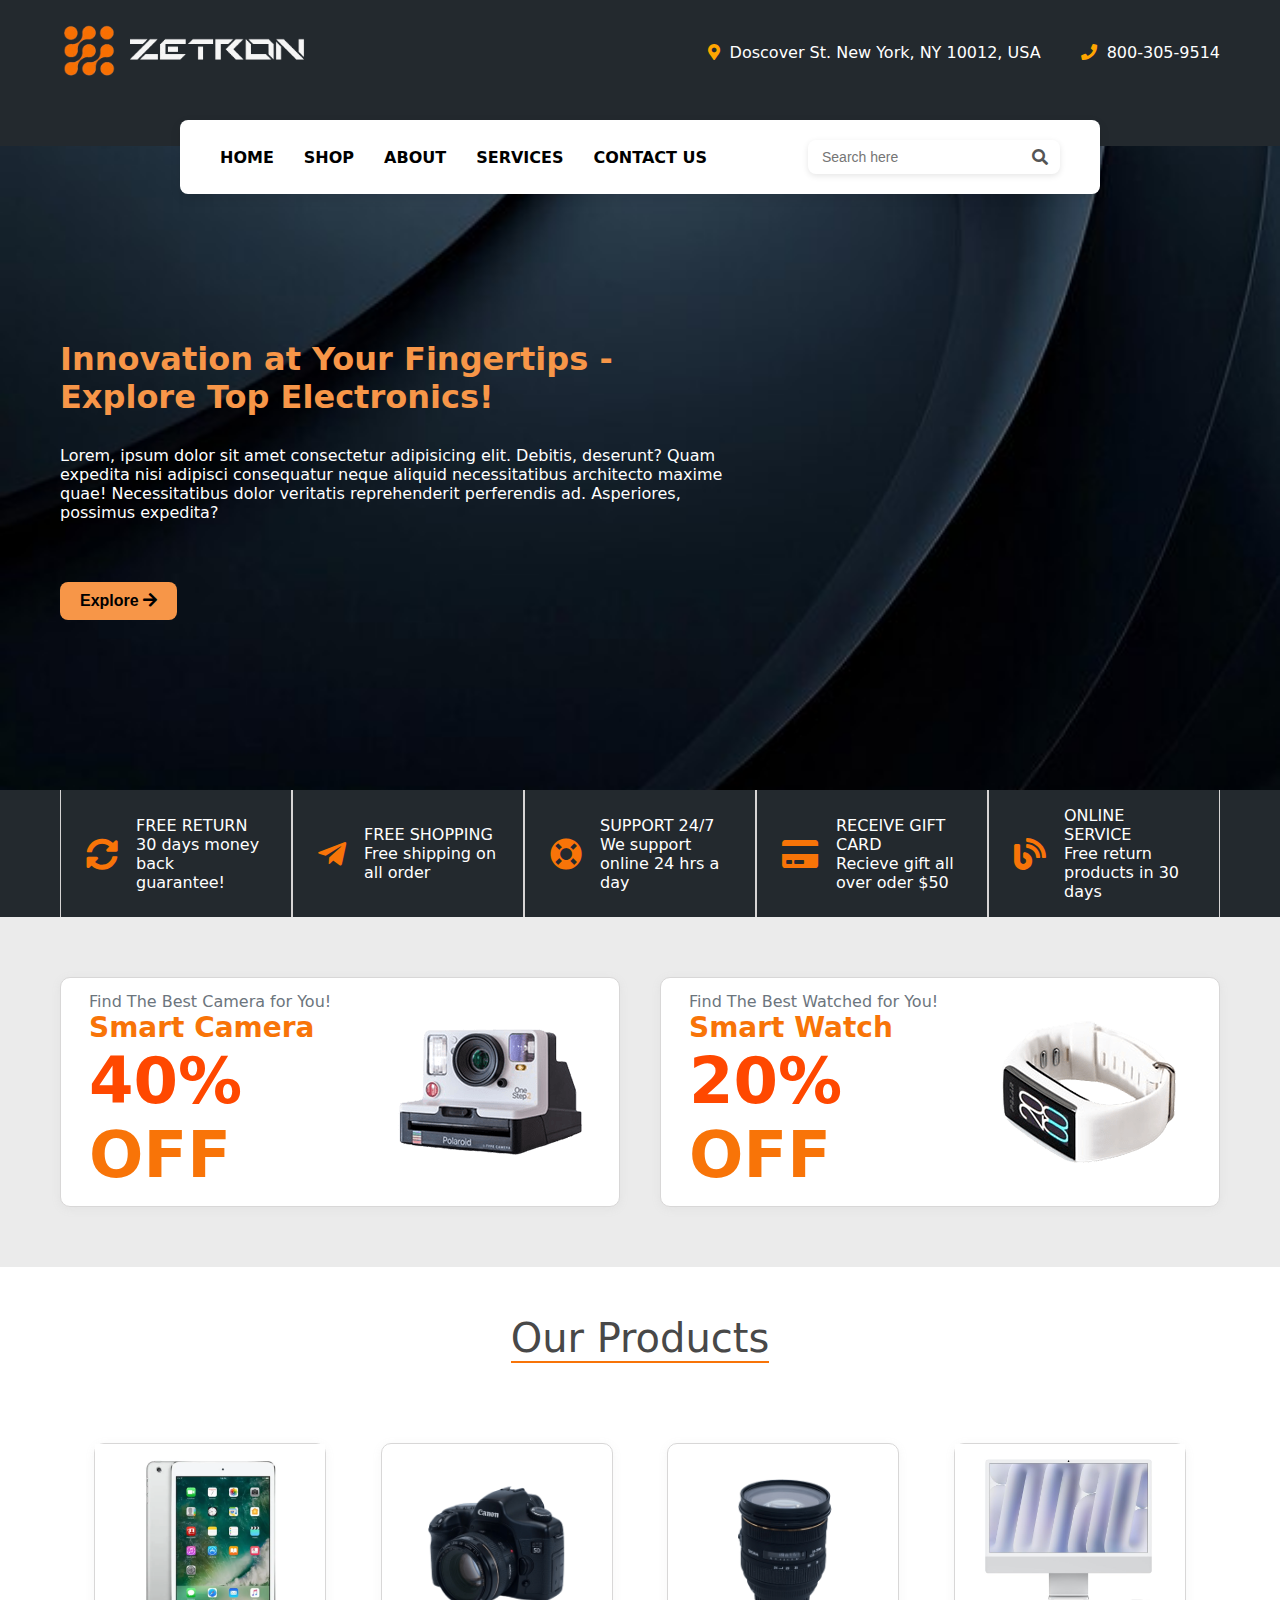
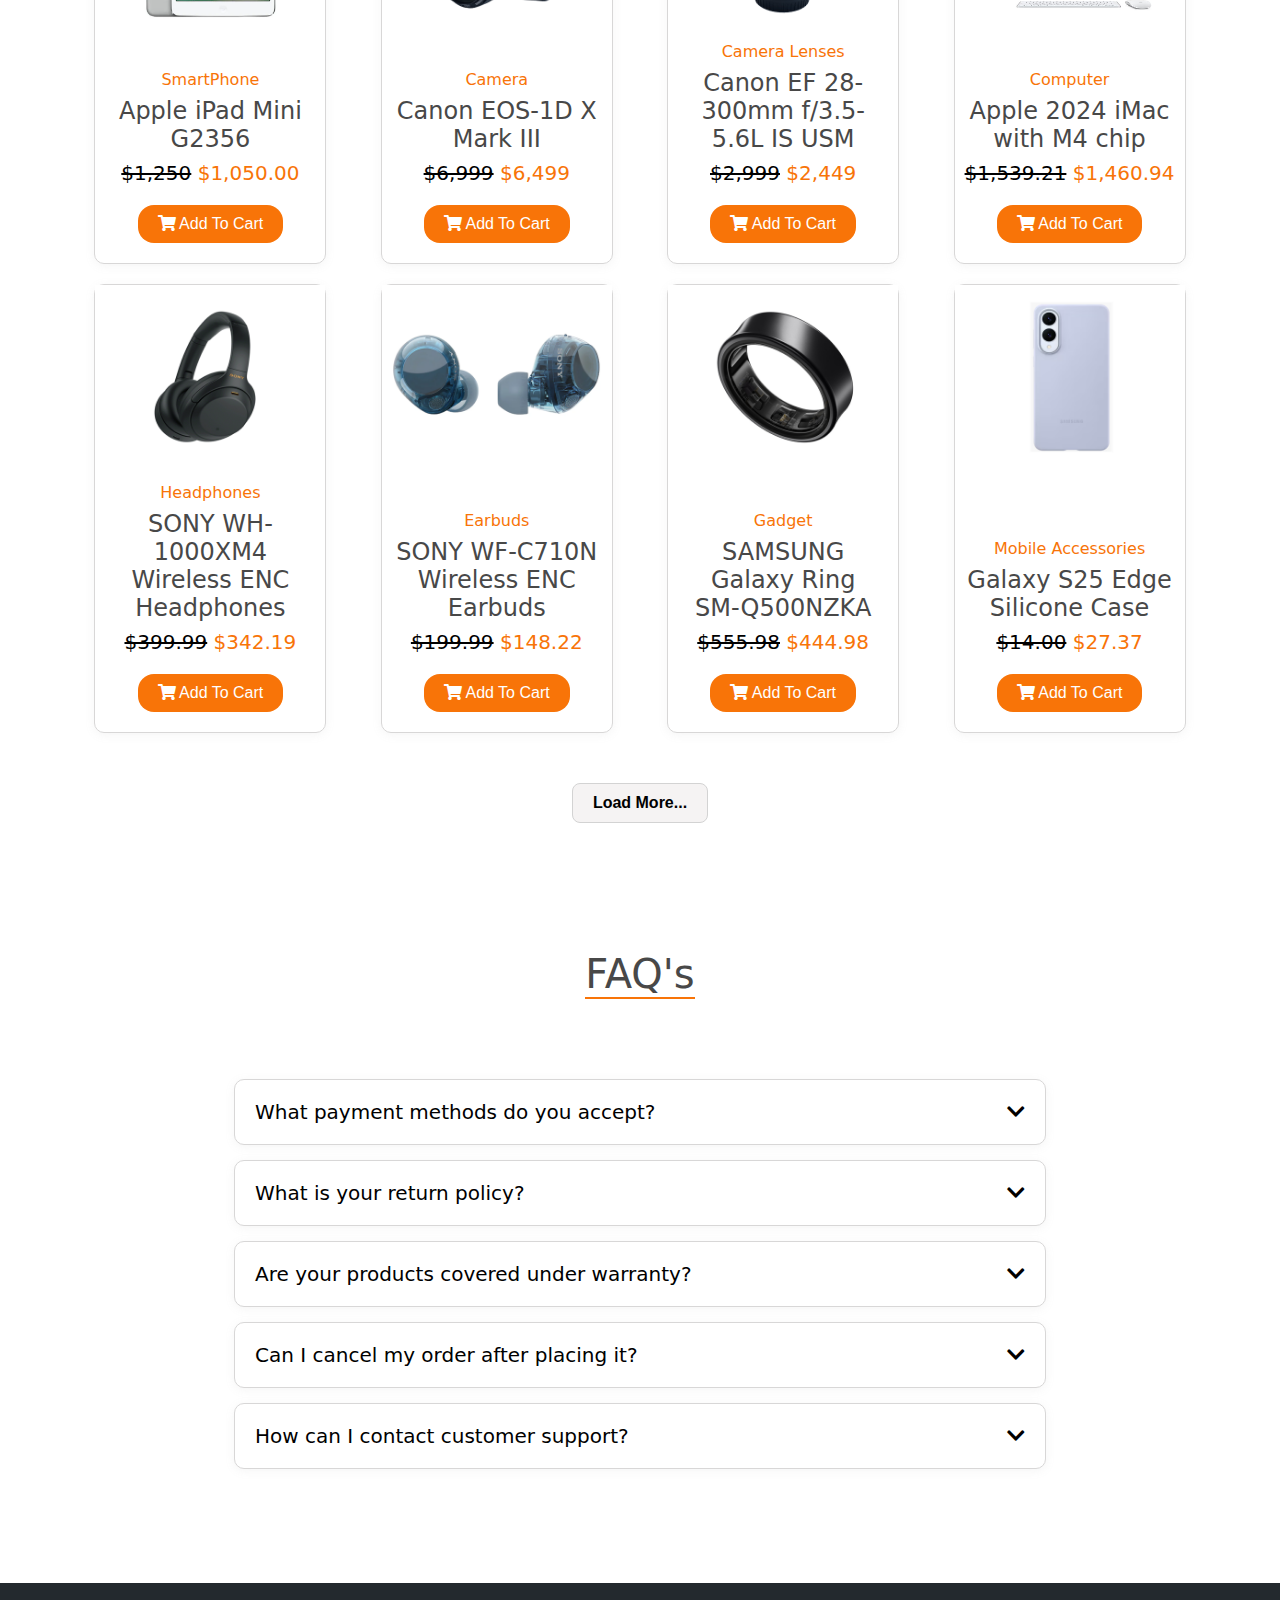
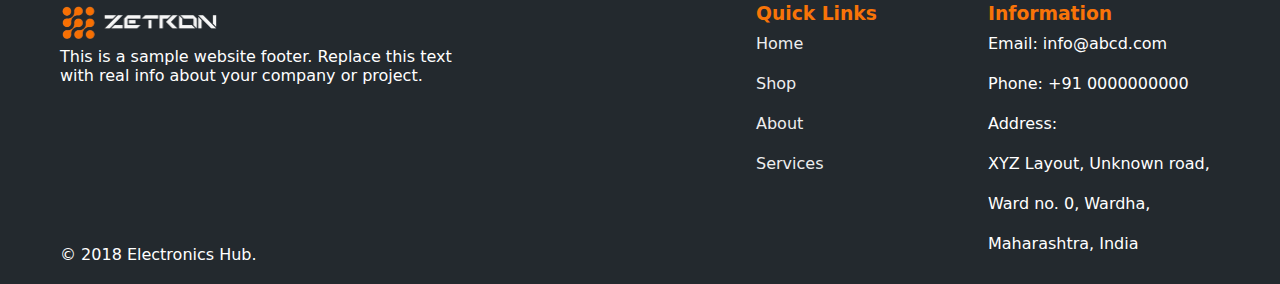
<file: index.html>
<!DOCTYPE html>
<html lang="en">

<head>
    <meta charset="UTF-8">
    <title>Zetron</title>
    <link rel="stylesheet" href="./styles.css">
    <link rel="stylesheet" href="./responsive.css">
    <link rel="stylesheet" href="./theme.css">
    <link rel="stylesheet" href="https://cdnjs.cloudflare.com/ajax/libs/font-awesome/4.7.0/css/font-awesome.min.css">
    <link href="https://cdnjs.cloudflare.com/ajax/libs/font-awesome/5.15.4/css/all.min.css" rel="stylesheet">
    <style>
        body {
            font-family: system-ui, -apple-system, BlinkMacSystemFont, 'Segoe UI', Roboto, Oxygen, Ubuntu, Cantarell, 'Open Sans', 'Helvetica Neue', sans-serif;
        }


        .Home-page {
            padding-left: 180px;
            padding-right: 180px;
            padding-top: 200px;
            padding-bottom: 140px;
            background-image: url(./banner1.jpg);
            background-size: cover;
            background-position: center;
            background-repeat: no-repeat;
            margin-top: -120px;
            width: 100%;
            color: white;
        }

        .Home-page h1 {
            width: 40%;
            margin-bottom: 30px;
            color: rgb(247, 150, 72);
        }

        .Home-page p {
            width: 40%;
            margin-bottom: 60px;
        }

        .Home-page button {
            margin-bottom: 30px;
            background-color: rgb(247, 150, 72);
            border: 0;
            padding: 10px 20px;
            font-weight: bolder;
            border-radius: 8px;
            font-size: 16px;
        }

        .Home-page a {
            color: black;
            text-decoration: none;
        }
    </style>
</head>

<body>

    <iframe src="header.html" style="border:none;width:100%;height:260px;z-index:9999;" class="header"></iframe>


    <div class="Home-page respon-padding">
        <h1>Innovation at Your Fingertips - Explore Top Electronics!</h1>
        <p>Lorem, ipsum dolor sit amet consectetur adipisicing elit. Debitis, deserunt? Quam expedita nisi adipisci
            consequatur neque aliquid necessitatibus architecto maxime quae! Necessitatibus dolor veritatis
            reprehenderit perferendis ad. Asperiores, possimus expedita?</p>
        <button><a href="">Explore <i class="fas fa-arrow-right"></i></a></button>
    </div>

    <!-- Features Section Start -->
    <div class="features respon-padding">
        <div class="features-card">
            <i class="fa fa-sync-alt fa-2x primary-color" style="font-size: 2em;"></i>
            <div class="feature-detail">
                <h6>FREE RETURN</h6>
                <p>30 days money back guarantee!</p>
            </div>
        </div>
        <div class="features-card">
            <i class="fab fa-telegram-plane fa-2x primary-color" style="font-size: 2em;"></i>
            <div class="feature-detail">
                <h6>FREE SHOPPING</h6>
                <p>Free shipping on all order</p>
            </div>
        </div>
        <div class="features-card">
            <i class="fas fa-life-ring fa-2x primary-color" style="font-size: 2em;"></i>
            <div class="feature-detail">
                <h6>SUPPORT 24/7</h6>
                <p>We support online 24 hrs a day</p>
            </div>
        </div>
        <div class="features-card">
            <i class="fas fa-credit-card fa-2x primary-color" style="font-size: 2em;"></i>
            <div class="feature-detail">
                <h6>RECEIVE GIFT CARD</h6>
                <p>Recieve gift all over oder $50</p>
            </div>
        </div>
        <div class="features-card">
            <i class="fas fa-blog fa-2x primary-color" style="font-size: 2em;"></i>
            <div class="feature-detail">
                <h6>ONLINE SERVICE</h6>
                <p>Free return products in 30 days</p>
            </div>
        </div>
    </div>

    <!-- Features Section End -->



    <!-- Offer Section Start -->

    <div class="offers respon-padding">
        <div class="offer-card">
            <div class="offer-detail">
                <p>Find The Best Camera for You!</p>
                <h3>Smart Camera</h3>
                <h1>40% <span class="primary-color">OFF</span></h1>
            </div>
            <img src="./Images/product-1.png" alt="Camera" class="offer-product-img">
        </div>
        <div class="offer-card">
            <div class="offer-detail">
                <p>Find The Best Watched for You!</p>
                <h3>Smart Watch</h3>
                <h1>20% <span class="primary-color">OFF</span></h1>
            </div>
            <img src="./Images/product-2.png" alt="Camera" class="offer-product-img">
        </div>
    </div>

    <!-- Offer Section End -->



    <!-- Product Section Start -->
    <div class="section-heading">
        <h1>Our Products</h1>
    </div>
    <div class="products respon-padding">

        <div class="all-products">
            <div class="product-card">
                <div class="product-img">
                    <img src="./Images/product-3.png" alt="Product1">
                </div>
                <div class="product-details">
                    <span class="primary-color">SmartPhone</span>
                    <h4>Apple iPad Mini <br>G2356</h4>
                    <div class="price">
                        <del>$1,250</del>
                        <span class="primary-color">$1,050.00</span>
                    </div>
                    <button class="common-btn"><i class="fas fa-shopping-cart"></i> Add To Cart</button>
                </div>
            </div>

            <div class="product-card">
                <div class="product-img">
                    <img src="./Images/product-4.png" alt="Product1">
                </div>
                <div class="product-details">
                    <span class="primary-color">Camera</span>
                    <h4>Canon EOS-1D X <br>Mark III</h4>
                    <div class="price">
                        <del>$6,999</del>
                        <span class="primary-color">$6,499</span>
                    </div>
                    <button class="common-btn"><i class="fas fa-shopping-cart"></i> Add To Cart</button>
                </div>
            </div>

            <div class="product-card">
                <div class="product-img">
                    <img src="./Images/product-5.png" alt="Product1">
                </div>
                <div class="product-details">
                    <span class="primary-color">Camera Lenses</span>
                    <h4>Canon EF 28-300mm f/3.5-5.6L IS USM</h4>
                    <div class="price">
                        <del>$2,999</del>
                        <span class="primary-color">$2,449</span>
                    </div>
                    <button class="common-btn"><i class="fas fa-shopping-cart"></i> Add To Cart</button>
                </div>
            </div>

            <div class="product-card">
                <div class="product-img">
                    <img src="./Images/product-7.png" alt="Product1">
                </div>
                <div class="product-details">
                    <span class="primary-color">Computer</span>
                    <h4>Apple 2024 iMac <br>with M4 chip</h4>
                    <div class="price">
                        <del>$1,539.21</del>
                        <span class="primary-color">$1,460.94</span>
                    </div>
                    <button class="common-btn"><i class="fas fa-shopping-cart"></i> Add To Cart</button>
                </div>
            </div>

            <div class="product-card">
                <div class="product-img">
                    <img src="./Images/product-8.png" alt="Product1">
                </div>
                <div class="product-details">
                    <span class="primary-color">Headphones</span>
                    <h4>SONY WH-1000XM4 <br>Wireless ENC Headphones</h4>
                    <div class="price">
                        <del>$399.99</del>
                        <span class="primary-color">$342.19</span>
                    </div>
                    <button class="common-btn"><i class="fas fa-shopping-cart"></i> Add To Cart</button>
                </div>
            </div>

            <div class="product-card">
                <div class="product-img">
                    <img src="./Images/product-9.png" alt="Product1">
                </div>
                <div class="product-details">
                    <span class="primary-color">Earbuds</span>
                    <h4>SONY WF-C710N <br>Wireless ENC Earbuds</h4>
                    <div class="price">
                        <del>$199.99</del>
                        <span class="primary-color">$148.22</span>
                    </div>
                    <button class="common-btn"><i class="fas fa-shopping-cart"></i> Add To Cart</button>
                </div>
            </div>

            <div class="product-card">
                <div class="product-img">
                    <img src="./Images/product-10.png" alt="Product1">
                </div>
                <div class="product-details">
                    <span class="primary-color">Gadget</span>
                    <h4>SAMSUNG Galaxy Ring <br>SM-Q500NZKA</h4>
                    <div class="price">
                        <del>$555.98</del>
                        <span class="primary-color">$444.98</span>
                    </div>
                    <button class="common-btn"><i class="fas fa-shopping-cart"></i> Add To Cart</button>
                </div>
            </div>

            <div class="product-card">
                <div class="product-img">
                    <img src="./Images/product-11.png" alt="Product1">
                </div>
                <div class="product-details">
                    <span class="primary-color">Mobile Accessories</span>
                    <h4>Galaxy S25 Edge <br>Silicone Case</h4>
                    <div class="price">
                        <del>$14.00</del>
                        <span class="primary-color">$27.37</span>
                    </div>
                    <button class="common-btn"><i class="fas fa-shopping-cart"></i> Add To Cart</button>
                </div>
            </div>

        </div>
        <div class="more-products">
            <button class="more-btn">Load More...</button>
        </div>
    </div>

    <!-- Product Section End -->


    <!-- FAQ's Section Start -->
    <div class="section-heading respon-padding">
        <h1>FAQ's</h1>
    </div>
    <div class="faqs respon-padding">
        <div class="faq-item">
            <div class="que">
                <span>What payment methods do you accept?</span>
                <span class="faq-arrow"><i class="fas fa-chevron-down"></i></span>
            </div>
            <div class="ans">
                <p>We accept credit/debit cards, UPI, net banking, and popular wallets.</p>
            </div>
        </div>
        <div class="faq-item">
            <div class="que">
                <span>What is your return policy?</span>
                <span class="faq-arrow"><i class="fas fa-chevron-down"></i></span>
            </div>
            <div class="ans">
                <p>You can return most items within 7 days of delivery if they are unused and in original packaging.</p>
            </div>
        </div>
        <div class="faq-item">
            <div class="que">
                <span>Are your products covered under warranty?</span>
                <span class="faq-arrow"><i class="fas fa-chevron-down"></i></span>
            </div>
            <div class="ans">
                <p>Yes, most electronics come with a manufacturer’s warranty. Please check the product details page.</p>
            </div>
        </div>
        <div class="faq-item">
            <div class="que">
                <span>Can I cancel my order after placing it?</span>
                <span class="faq-arrow"><i class="fas fa-chevron-down"></i></span>
            </div>
            <div class="ans">
                <p>Yes, you can cancel your order within 24 hours of purchase before it is shipped.</p>
            </div>
        </div>
        <div class="faq-item">
            <div class="que">
                <span>How can I contact customer support?</span>
                <span class="faq-arrow"><i class="fas fa-chevron-down"></i></span>
            </div>
            <div class="ans">
                <p>You can reach us through live chat, email, or our customer support hotline.</p>
            </div>
        </div>
    </div>


    <!-- FAQ's Section End -->


    <!-- Footer Section Start -->
    <br>
    <div class="footer respon-padding">
        <div class="comp-info">
            <div>
                <img src="./Logo/Zetron-Logo.png" class="logo">
                <p>This is a sample website footer. Replace this text with real info about your company or project.</p>
            </div>

            <div>
                <span style="color: white;">© 2018 Electronics Hub.</span>
            </div>
        </div>
        <div class="quick-links">
            <h3>Quick Links</h3>
            <ul style="list-style:none; padding:0; line-height: 40px;">
                <li><a href="./index.html" target="_parent" style="color:#eee; text-decoration:none;">Home</a></li>
                <li><a href="./shop.html" target="_parent" style="color:#eee; text-decoration:none;">Shop</a></li>
                <li><a href="./about.html" target="_parent" style="color:#eee; text-decoration:none;">About</a></li>
                <li><a href="./services.html" target="_parent" style="color:#eee; text-decoration:none;">Services</a>
                </li>
                
            </ul>
        </div>
        <div class="contact">
            <h3>Information</h3>
            <ul style="list-style:none; padding:0; line-height: 40px;">
                <li>Email: info@abcd.com</li>
                <li>Phone: +91 0000000000</li>
                <li>Address: <br>XYZ Layout, Unknown road, Ward no. 0, Wardha, Maharashtra, India</li>
            </ul>
        </div>
    </div>

    <!-- Footer Section End -->


    <script>
        const faqs = document.querySelectorAll(".faq-item");

        faqs.forEach(faq => {
            faq.querySelector(".que").addEventListener("click", () => {
                faqs.forEach(item => {
                    if (item !== faq) {
                        item.classList.remove("active");
                    }
                });

                faq.classList.toggle("active");
            });
        });
    </script>
</body>

</html>
</file>
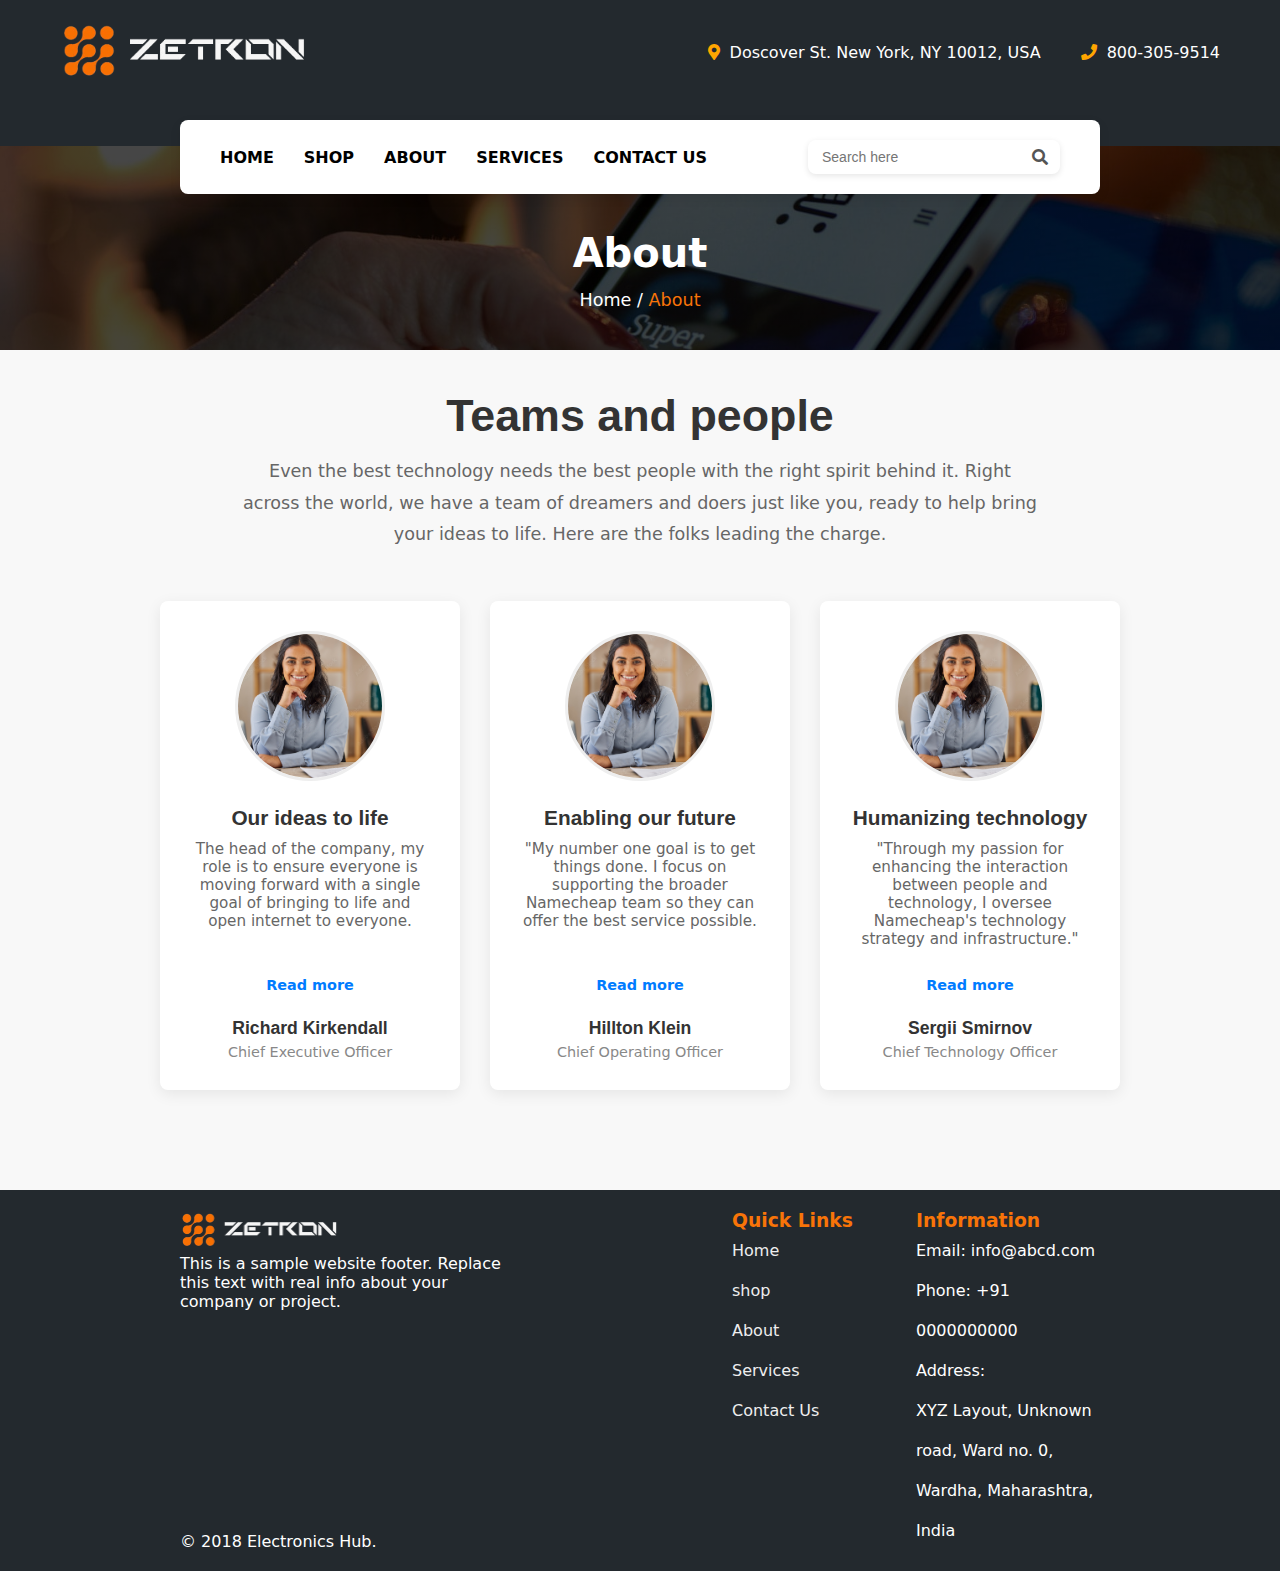
<file: about.html>
<!DOCTYPE html>
<html lang="en">

<head>
    <meta charset="UTF-8">
    <title>Web Page</title>
    <link rel="stylesheet" href="./styles.css">
    <link rel="stylesheet" href="https://cdnjs.cloudflare.com/ajax/libs/font-awesome/4.7.0/css/font-awesome.min.css">
    <link rel="stylesheet" href="./responsive.css">
    <link rel="stylesheet" href="./theme.css">
    <link rel="stylesheet" href="./css/about.css">
    <link rel="stylesheet" href="./css/shop.css">


</head>

<body>
    <iframe src="header.html" style="border:none;width:100%;height:260px; z-index:9999; "></iframe>
    <div class="shop-section1 respon-padding">
        <h1 class="shop-heading">About</h1>
        <div class="timeline">
            <a href="./index.html"><span>Home</span></a> / <a href="" class="selected"><span>About</span></a>
        </div>
    </div>



    <section class="team-section">
        <div class="team-header">
            <h1>Teams and people</h1>
            <p>Even the best technology needs the best people with the right spirit behind it. Right across the
                world, we have a team of dreamers and doers just like you, ready to help bring your ideas to
                life. Here are the folks leading the charge.</p>
        </div>

        <div class="team-members">
            <div class="member-card">
                <img src="./office.jpg" alt="Richard Kirkendall">
                <div class="member-info">
                    <h3>Our ideas to life</h3>
                    <p>The head of the company, my role is to ensure everyone is moving forward with a single
                        goal of bringing to life and open internet to everyone.</p>
                    <a href="#" class="read-more">Read more</a>
                    <span class="member-name">Richard Kirkendall</span>
                    <span class="member-title">Chief Executive Officer</span>
                </div>
            </div>

            <div class="member-card">
                <img src="./office.jpg" alt="Hillton Klein">
                <div class="member-info">
                    <h3>Enabling our future</h3>
                    <p>"My number one goal is to get things done. I focus on supporting the broader Namecheap
                        team so they can offer the best service possible.</p>
                    <a href="#" class="read-more">Read more</a>
                    <span class="member-name">Hillton Klein</span>
                    <span class="member-title">Chief Operating Officer</span>
                </div>
            </div>

            <div class="member-card">
                <img src="./office.jpg" alt="Sergii Smirnov">
                <div class="member-info">
                    <h3>Humanizing technology</h3>
                    <p>"Through my passion for enhancing the interaction between people and technology, I
                        oversee Namecheap's technology strategy and infrastructure."</p>
                    <a href="#" class="read-more">Read more</a>
                    <span class="member-name">Sergii Smirnov</span>
                    <span class="member-title">Chief Technology Officer</span>
                </div>
            </div>
        </div>
    </section>









    <!-- Footer Section -->

    
    <div class="footer">
        <div class="comp-info">
            <div>
                <img src="./Logo/Zetron-Logo.png" class="logo">
                <p>This is a sample website footer. Replace this text with real info about your company or
                    project.</p>
            </div>

            <div>
                <span style="color: white;">© 2018 Electronics Hub.</span>
            </div>
        </div>
        <div class="quick-links">
            <h3>Quick Links</h3>
            <ul style="list-style:none; padding:0; line-height: 40px;">
               <li><a href="./index.html" target="_parent" style="color:#eee; text-decoration:none;">Home</a></li>
                <li><a href="./shop.html" target="_parent" style="color:#eee; text-decoration:none;">shop</a></li>
                <li><a href="./about.html" target="_parent" style="color:#eee; text-decoration:none;">About</a></li>
                <li><a href="./services.html" target="_parent" style="color:#eee; text-decoration:none;">Services</a></li>
                    <li><a href="./contact.html" target="_parent" style="color:#eee; text-decoration:none;">Contact Us</a></li>
                
            </ul>
        </div>
        <div class="contact">
            <h3>Information</h3>
            <ul style="list-style:none; padding:0; line-height: 40px;">
                <li>Email: info@abcd.com</li>
                <li>Phone: +91 0000000000</li>
                <li>Address: <br>XYZ Layout, Unknown road, Ward no. 0, Wardha, Maharashtra, India</li>
            </ul>
        </div>
    </div>
</body>

</html>
</file>
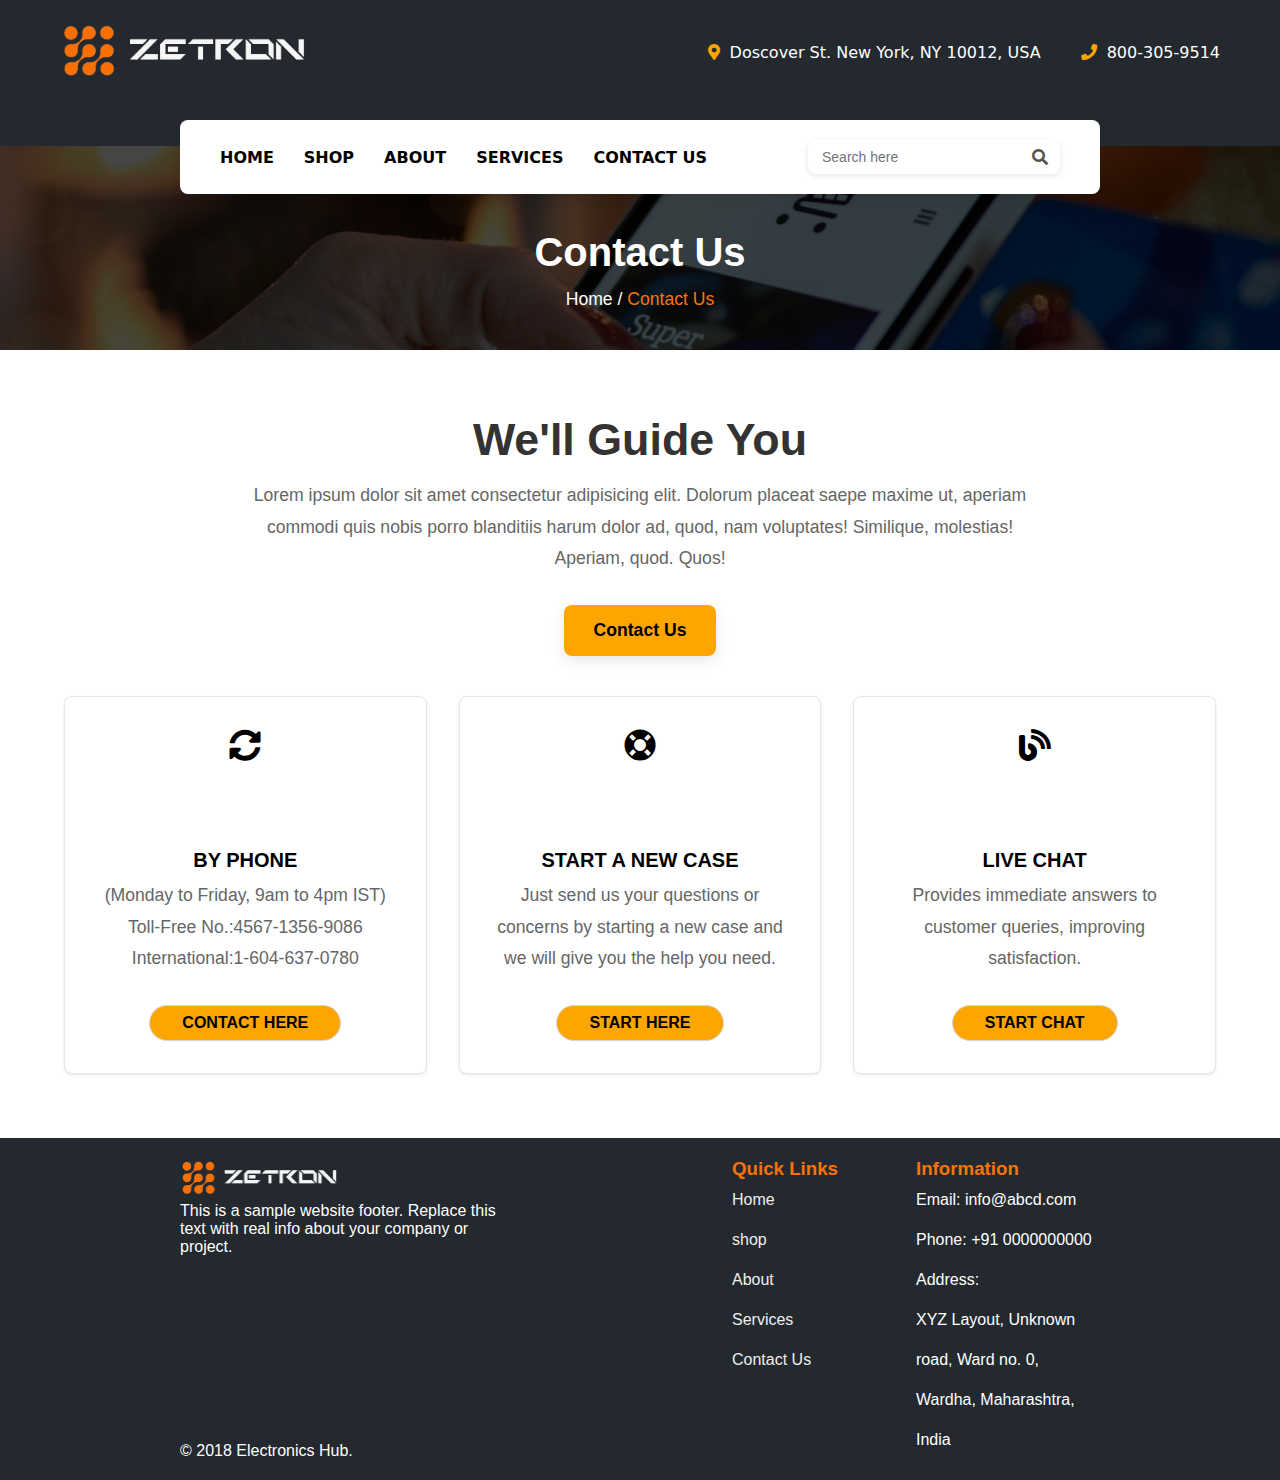
<file: contact.html>
<!DOCTYPE html>
<html lang="en">

<head>
    <meta charset="UTF-8">
    <title>Web Page</title>
    <link rel="stylesheet" href="./styles.css">
    <link rel="stylesheet" href="./responsive.css">
    <link rel="stylesheet" href="./css/shop.css">
    <link rel="stylesheet" href="./theme.css">
    <link rel="stylesheet" href="./css/contact.css">
    <link rel="stylesheet" href="https://cdnjs.cloudflare.com/ajax/libs/font-awesome/4.7.0/css/font-awesome.min.css">
    <link href="https://cdnjs.cloudflare.com/ajax/libs/font-awesome/5.15.4/css/all.min.css" rel="stylesheet">
</head>

<body>
    <iframe src="header.html" style="border:none;width:100%;height:260px; z-index:9999; "></iframe>

    <div class="shop-section1 respon-padding">
        <h1 class="shop-heading">Contact Us</h1>
        <div class="timeline">
            <a href="./index.html"><span>Home</span></a> / <a href="" class="selected"><span>Contact Us</span></a>
        </div>
    </div>

    <section class="main-content">
        <h1>We'll Guide You</h1>
        <p>Lorem ipsum dolor sit amet consectetur adipisicing elit. Dolorum placeat saepe maxime ut, aperiam commodi
            quis nobis porro blanditiis harum dolor ad, quod, nam voluptates! Similique, molestias! Aperiam, quod. Quos!
        </p>

        <!--contact form-->
        <div class="container">

            <a href="#contactForm" class="contact-button">Contact Us</a>
        </div>


        <div id="contactForm" class="contact-form-container">

            <div class="form-content">

                <a href="./contact.html" class="close-button">&times;</a>
                <form class="contact-form">
                    <h2>Contact Us</h2>
                    <div class="form-info">
                        <label for="name">Name</label>
                        <input type="text" id="name" name="name" required>
                    </div>
                    <div class="form-info">
                        <label for="email">Email</label>
                        <input type="email" id="email" name="email" required>
                    </div>
                    <div class="form-info">
                        <label for="contactNo">Contact No</label>
                        <input type="tel" id="contactNo" name="contactNo" required>
                    </div>
                    <div class="form-info">
                        <label for="address">Address</label>
                        <input type="text" id="address" name="address">
                    </div>
                    <button type="submit" class="submit-button">Submit</button>
                </form>
            </div>
        </div>



        <!--cards-->
        <div class="card-container">


            <div class="card">
                <div class="card-icon">
                    <i class="fa fa-sync-alt fa" style="font-size: 2em;"></i>
                </div>

                <h3 class="card-title">BY PHONE</h3>
                <p class="card-subtitle">(Monday to Friday, 9am to 4pm IST)
                    Toll-Free No.:4567-1356-9086
                    International:1-604-637-0780
                </p>
                <a href="#" class="card-button">
                    CONTACT HERE
                </a>
            </div>




            <div class="card">
                <div class="card-icon">
                    <i class="fas fa-life-ring fa" style="font-size: 2em;"></i>
                </div>
                <h3 class="card-title">START A NEW CASE</h3>
                <p class="card-text">
                    Just send us your questions or concerns by starting a new case and we will give you the help you
                    need.
                </p>
                <a href="#" class="card-button">
                    START HERE
                </a>
            </div>


            <div class="card">
                <div class="card-icon">
                    <i class="fas fa-blog fa" style="font-size: 2em;"></i>

                </div>
                <h3 class="card-title">LIVE CHAT</h3>
                <p class="card-text">
                    Provides immediate answers to customer queries, improving satisfaction.

                </p>
                <a href="#" class="card-button">
                    START CHAT
                </a>
            </div>

        </div>
    </section>

    <!--footer-->

    <div class="footer">
        <div class="comp-info">
            <div>
                <img src="./Logo/Zetron-Logo.png" class="logo">
                <p>This is a sample website footer. Replace this text with real info about your company or
                    project.</p>
            </div>

            <div>
                <span style="color: white;">© 2018 Electronics Hub.</span>
            </div>
        </div>
        <div class="quick-links">
            <h3>Quick Links</h3>
            <ul style="list-style:none; padding:0; line-height: 40px;">
                <li><a href="./index.html" target="_parent" style="color:#eee; text-decoration:none;">Home</a></li>
                <li><a href="./shop.html" target="_parent" style="color:#eee; text-decoration:none;">shop</a></li>
                <li><a href="./about.html" target="_parent" style="color:#eee; text-decoration:none;">About</a></li>
                <li><a href="./services.html" target="_parent" style="color:#eee; text-decoration:none;">Services</a>
                </li>
                <li><a href="./contact.html" target="_parent" style="color:#eee; text-decoration:none;">Contact Us</a>
                    
                </li>
                
            </ul>
        </div>
        <div class="contact">
            <h3>Information</h3>
            <ul style="list-style:none; padding:0; line-height: 40px;">
                <li>Email: info@abcd.com</li>
                <li>Phone: +91 0000000000</li>
                <li>Address: <br>XYZ Layout, Unknown road, Ward no. 0, Wardha, Maharashtra, India</li>
            </ul>
        </div>
    </div>


</body>


</html>
</file>
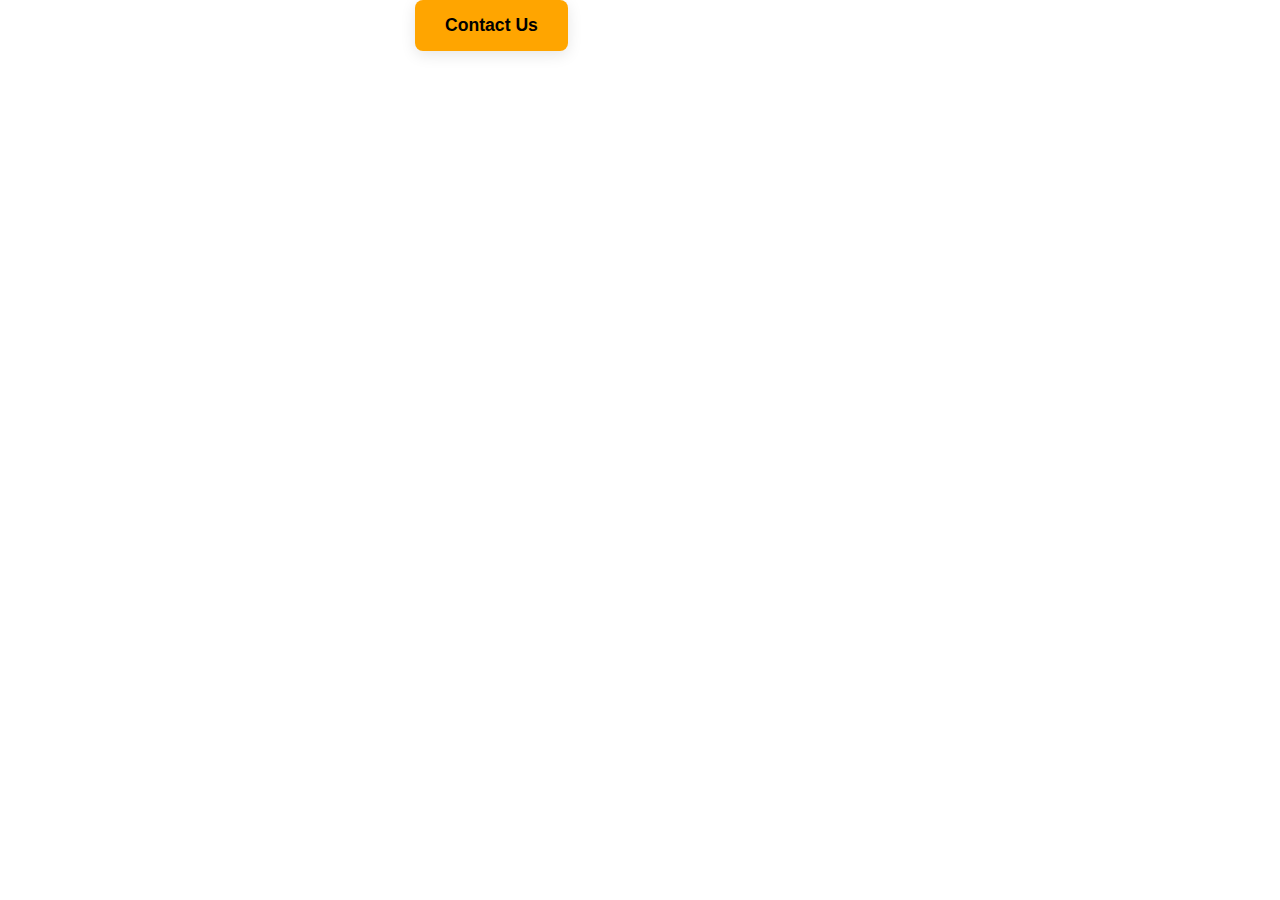
<file: contactform.html>
<!DOCTYPE html>
<html lang="en">
<head>
    <meta charset="UTF-8">
    <meta name="viewport" content="width=device-width, initial-scale=1.0">
    <title>web page</title>
    <link rel="stylesheet" href="./styles.css">
    <link rel="stylesheet" href="https://cdnjs.cloudflare.com/ajax/libs/font-awesome/4.7.0/css/font-awesome.min.css">
    <link rel="stylesheet" href="./responsive.css">
    <link rel="stylesheet" href="./theme.css">
    <link rel="stylesheet" href="./css/contact.css">


</head>
<body>
    <div class="container">

            <a href="#contactForm" class="contact-button">Contact Us</a>
        </div>


        <div id="contactForm" class="contact-form-container">

            <div class="form-content">

                <a href="./contact.html" class="close-button">&times;</a>
                <form class="contact-form">
                    <h2>Contact Us</h2>
                    <div class="form-info">
                        <label for="name">Name</label>
                        <input type="text" id="name" name="name" required>
                    </div>
                    <div class="form-info">
                        <label for="email">Email</label>
                        <input type="email" id="email" name="email" required>
                    </div>
                    <div class="form-info">
                        <label for="contactNo">Contact No</label>
                        <input type="tel" id="contactNo" name="contactNo" required>
                    </div>
                    <div class="form-info">
                        <label for="address">Address</label>
                        <input type="text" id="address" name="address">
                    </div>
                    <button type="submit" class="submit-button">Submit</button>
                </form>
            </div>
        </div>

</body>
</html>
</file>
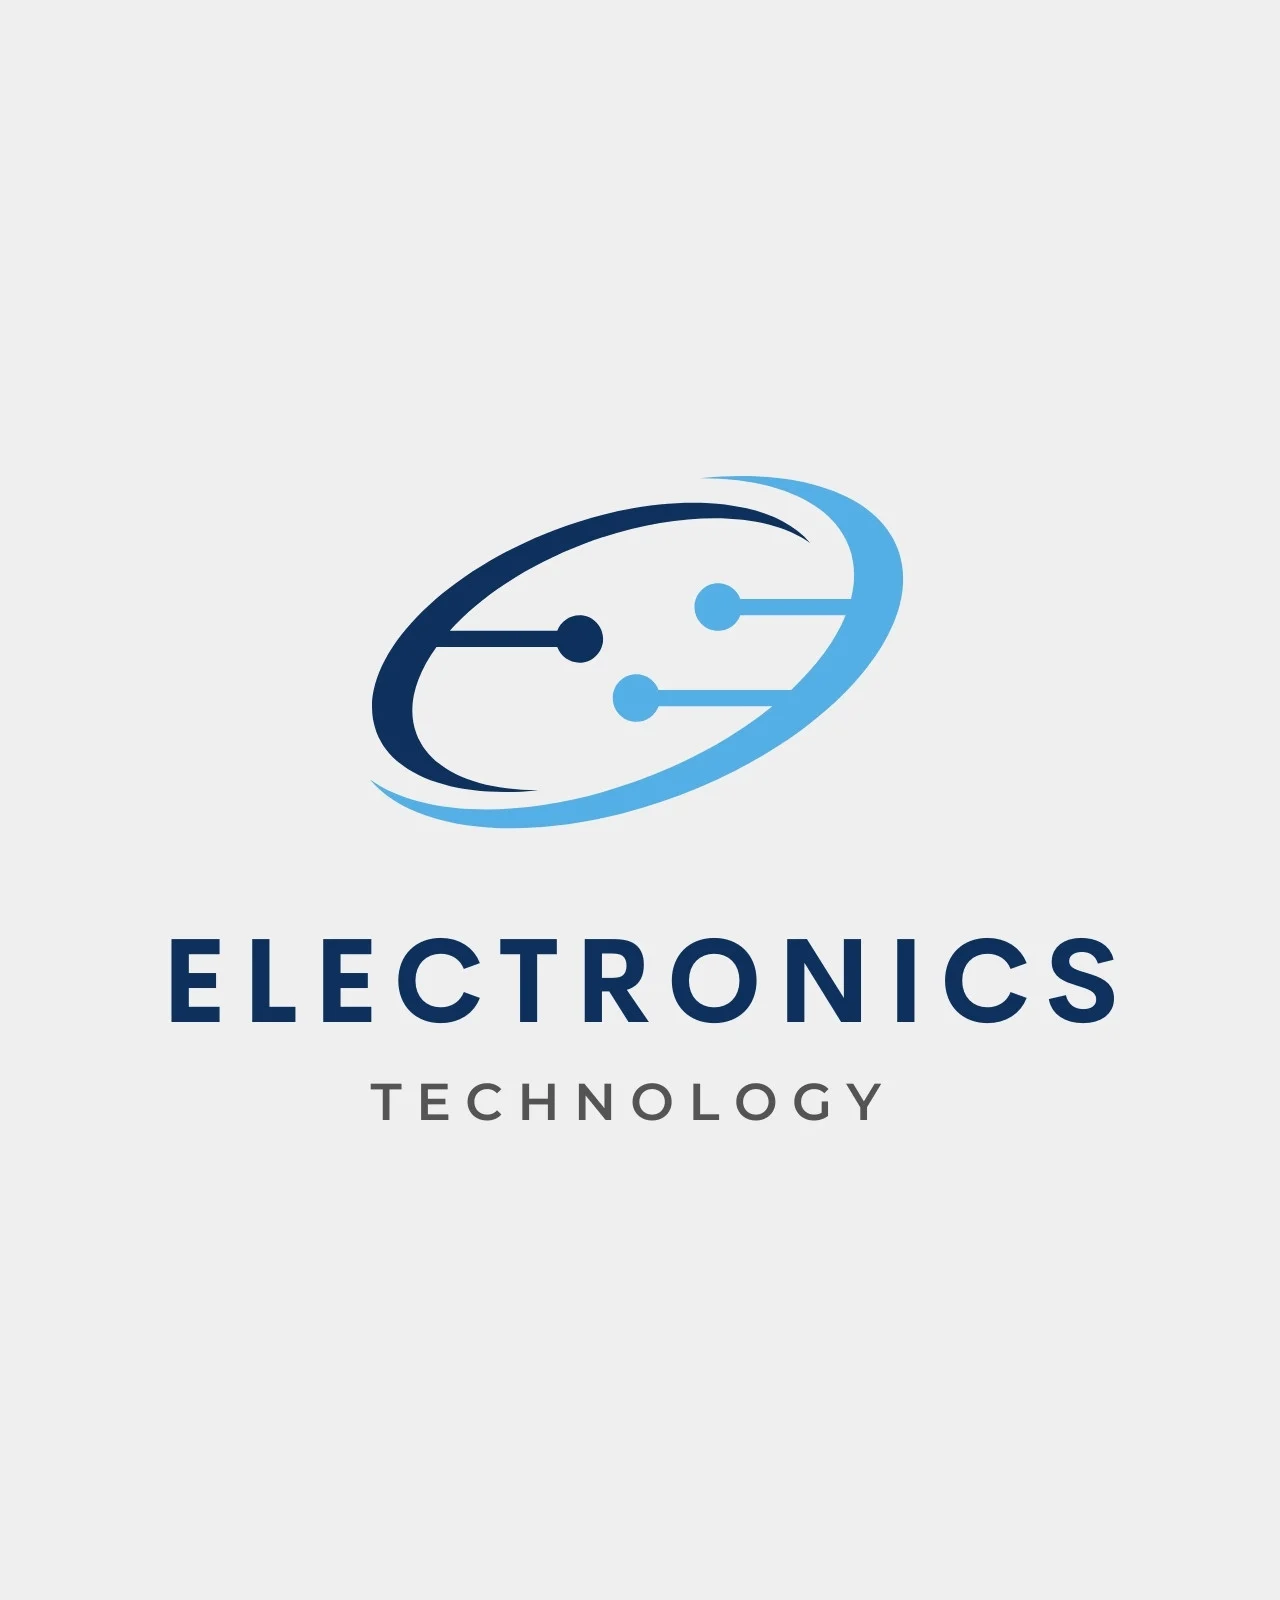
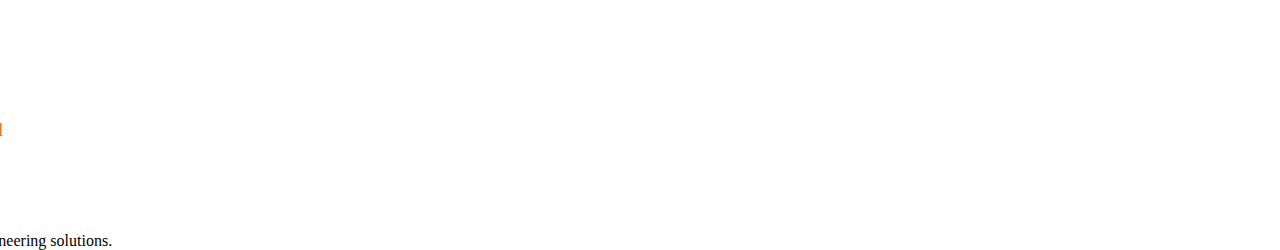
<file: error-mesg.html>
<!DOCTYPE html>
<html lang="en">

<head>
    <meta charset="UTF-8">
    <title>Web Page</title>
    <link rel="stylesheet" href="./styles.css">
    <link rel="stylesheet" href="https://cdnjs.cloudflare.com/ajax/libs/font-awesome/4.7.0/css/font-awesome.min.css">
</head>

<body>
    <div id="main_container">
        <div id="nav_bar">
            <img src="./logo.webp" id="logo">
            <div id="nav">
                <div><a id="home1" href="./index.html">Home</a></div>
                <div><a id="about" href="./about.html">About us</a></div>
                <div><a id="contact1" href="./contact.html">Contact us</a></div>
                <div id="search_icon">
                    <i class="fa fa-search" style="font-size:24px"></i>
                </div>
            </div>
        </div>
        <br><br>
        <div id="contact_form1">
            <h3>Response Submitted</h3>
            <br>
            <h1>Thank You!
            </h1>
        </div>
        <br><br>
        <footer id="footer">
            <p id="footer_text">© 2018 Homebuild Engineering solutions. </p>
        </footer>
    </div>
</body>

</html>
</file>
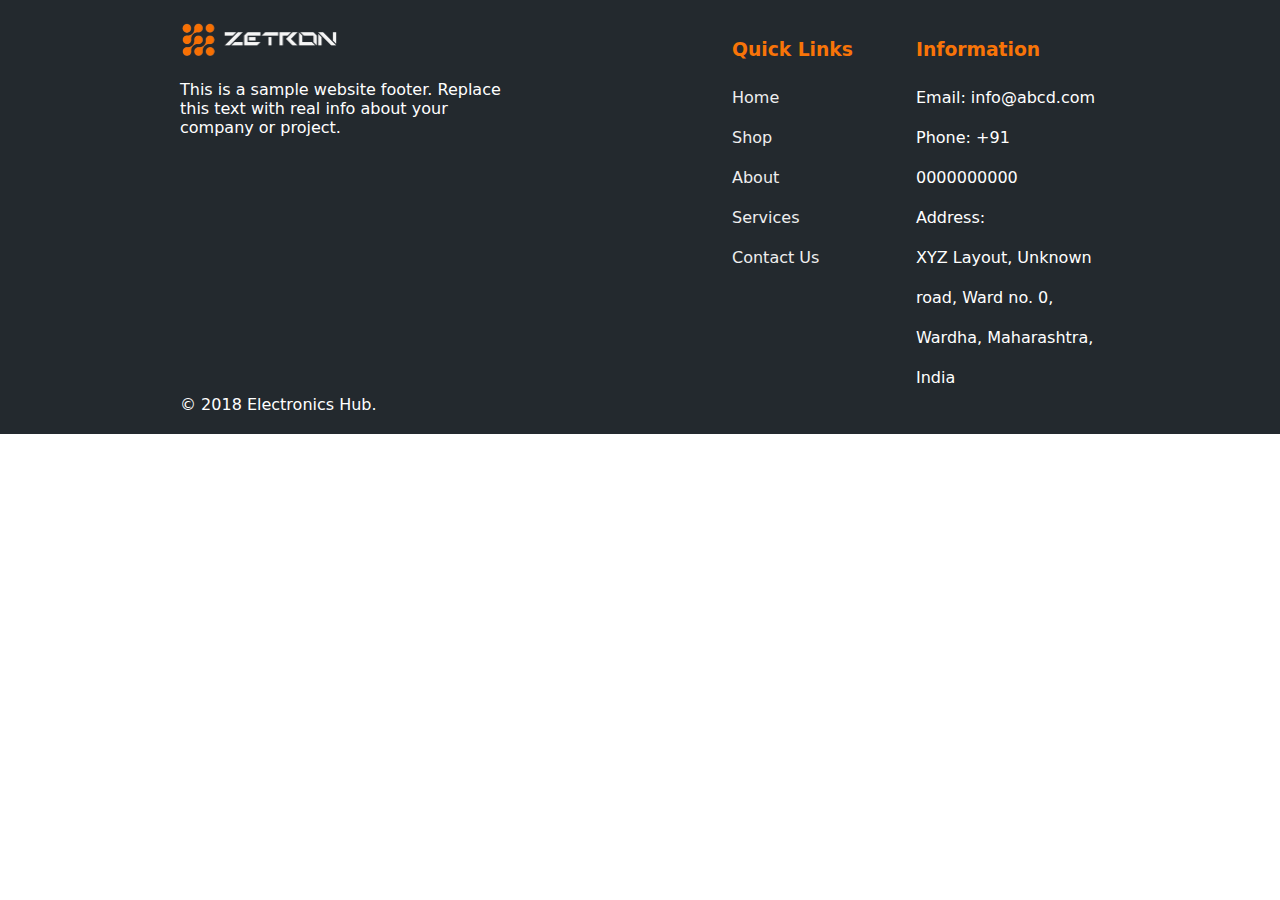
<file: footer.html>
<!DOCTYPE html>
<html lang="en">

<head>
    <meta charset="UTF-8">
    <meta name="viewport" content="width=device-width, initial-scale=1.0">
    <title>Footer</title>
    <link rel="stylesheet" href="https://cdnjs.cloudflare.com/ajax/libs/font-awesome/4.7.0/css/font-awesome.min.css">
    <link href="https://cdnjs.cloudflare.com/ajax/libs/font-awesome/5.15.4/css/all.min.css" rel="stylesheet">

    <style>
        body {
            font-family: system-ui, -apple-system, BlinkMacSystemFont, 'Segoe UI', Roboto, Oxygen, Ubuntu, Cantarell, 'Open Sans', 'Helvetica Neue', sans-serif;
            padding: 0;
            margin: 0;
        }

        .main-container {
            /* width: 100vw; */
        }

        .footer {
            background-color: rgb(35, 41, 46);
            color: white;
            padding: 20px 180px 20px 180px;
            display: flex;
            justify-content: space-between;
        }

        h3 {
            color: rgb(248, 116, 8);
        }

        .comp-info {
            width: 60%;
            display: flex;
            flex-direction: column;
            justify-content: space-between;
        }

        .logo {
            width: 160px;
        }

        .comp-info p {
            width: 60%;
        }

        .quick-links {
            width: 20%;
        }

        .contact {
            width: 20%;
        }
    </style>
</head>

<body>
    <div class="footer">
        <div class="comp-info">
            <div>
                <img src="./Logo/Zetron-Logo.png" class="logo">
                <p>This is a sample website footer. Replace this text with real info about your company or project.</p>
            </div>

            <div>
                <span style="color: white;">© 2018 Electronics Hub.</span>
            </div>
        </div>
        <div class="quick-links">
            <h3>Quick Links</h3>
            <ul style="list-style:none; padding:0; line-height: 40px;">
                <li><a href="./index.html" target="_parent" style="color:#eee; text-decoration:none;">Home</a></li>
                <li><a href="./shop.html" target="_parent" style="color:#eee; text-decoration:none;">Shop</a>
                </li>
                <li><a href="./about.html" target="_parent" style="color:#eee; text-decoration:none;">About</a></li>
                <li><a href="./services.html" target="_parent" style="color:#eee; text-decoration:none;">Services</a>
                </li>
                <li><a href="./contact.html" target="_parent" style="color:#eee; text-decoration:none;">Contact Us</a>
                </li>
            </ul>
        </div>
        <div class="contact">
            <h3>Information</h3>
            <ul style="list-style:none; padding:0; line-height: 40px;">
                <li>Email: info@abcd.com</li>
                <li>Phone: +91 0000000000</li>
                <li>Address: <br>XYZ Layout, Unknown road, Ward no. 0, Wardha, Maharashtra, India</li>
            </ul>
        </div>
    </div>

</body>

</html>
</file>
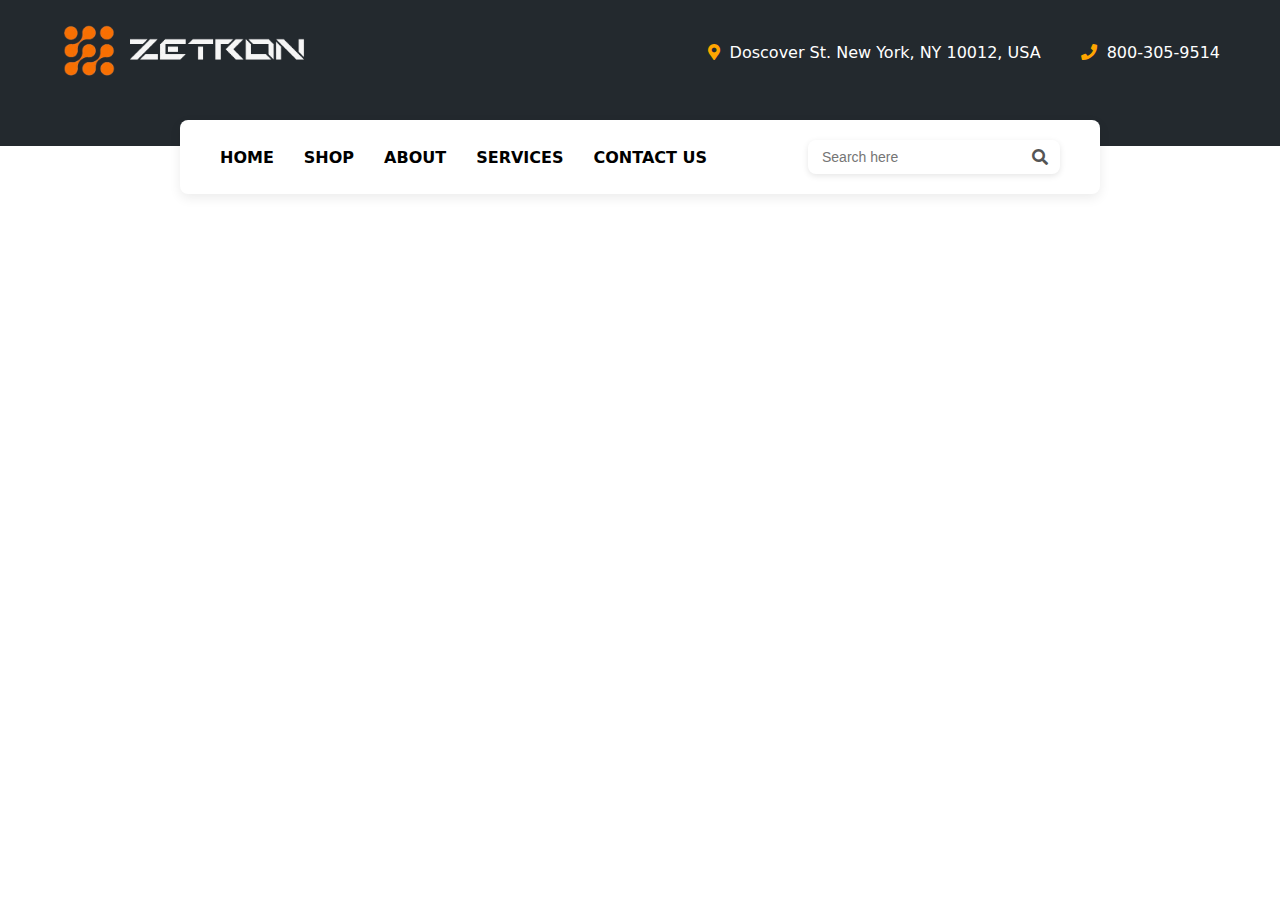
<file: header.html>
<!DOCTYPE html>
<html lang="en">

<head>
    <meta charset="UTF-8">
    <meta name="viewport" content="width=device-width, initial-scale=1.0">
    <title>Header</title>
    <link rel="stylesheet" href="./styles.css">
    <link rel="stylesheet" href="./responsive.css">
    <link rel="stylesheet" href="./theme.css">
    <link rel="stylesheet" href="https://cdnjs.cloudflare.com/ajax/libs/font-awesome/4.7.0/css/font-awesome.min.css">
    <link href="https://cdnjs.cloudflare.com/ajax/libs/font-awesome/5.15.4/css/all.min.css" rel="stylesheet">

    <style>
        body {
            font-family: system-ui, -apple-system, BlinkMacSystemFont, 'Segoe UI', Roboto, Oxygen, Ubuntu, Cantarell, 'Open Sans', 'Helvetica Neue', sans-serif;
            padding: 0;
            margin: 0;
        }

        .main-container {
            width: 100vw;

        }

        .back-header {
            background-color: rgb(35, 41, 46);
            display: flex;
            justify-content: space-between;
            align-items: center;
            padding: 20px 180px 60px 180px;
            position: relative;
        }

        .front-header {
            background-color: white;
            border-radius: 8px;
            box-shadow: 0px 4px 12px rgba(0, 0, 0, 0.08);
            display: flex;
            justify-content: space-between;
            align-items: center;
            padding: 20px 40px;
            position: absolute;
            top: 120px;
            left: 180px;
            right: 180px;
            z-index: 1000;
        }


        .container-left {
            display: flex;
            gap: 30px;
            width: 70%;
        }

        .container-left span {
            color: black;
            font-weight: bold;
        }

        .container-left span:hover {
            color: orange;
            font-weight: bold;
        }

        .container-left a {
            text-decoration: none;
            color: black;
        }

        .container-left a:hover {
            text-decoration: none;
            color: orange;
            font-weight: bolder;
        }

        .container-right {
            background: white;
            border-radius: 8px;
            display: flex;
            justify-content: space-between;
            align-items: center;
            padding: 8px 12px;
            box-shadow: 0 2px 6px rgba(0, 0, 0, 0.1);
            width: 30%;
        }

        .container-right input {
            border: none;
            outline: none;
            font-size: 14px;
        }

        .container-right i {
            color: #555;
            cursor: pointer;
        }

        .container-right i:hover {
            color: orange;
            cursor: pointer;
        }

        .logo {
            width: 250px;
        }

        .back-header-right {
            display: flex;
            gap: 40px;
            color: white;
        }


        @media (max-width: 1500px) {}

    </style>
</head>

<body>
    <div class="main-container">
        <div class="back-header respon-padding">
            <div><img src="./Logo/Zetron-Logo.png" class="logo"></div>
            <div class="back-header-right">
                <span><span style="margin-right: 10px; color: orange;"><i
                            class="fas fa-map-marker-alt"></i></span>Doscover
                    St. New York, NY 10012, USA</span>
                <span><span style="margin-right: 10px; color: orange;"><i
                            class="fas fa-phone"></i></span>800-305-9514</span>
            </div>
            <div class="front-header">
                <div class="container-left">
                    <span><a id="home" href="./index.html" target="_parent">HOME</a></span>
                    <span><a id="about" href="./shop.html" target="_parent">SHOP</a></span>
                    <span><a id="about" href="./about.html" target="_parent">ABOUT</a></span>
                    <span><a href="./services.html" target="_parent">SERVICES</a></span>
                    <!-- <span><a href="" target="_parent">PAGES</a></span> -->
                    <!-- <span><a href="" target="_parent">NEWS</a></span> -->
                    <span><a href="./contact.html" target="_parent">CONTACT US</a></span>
                </div>
                <div class="container-right">
                    <input type="text" placeholder="Search here">
                    <i class="fa fa-search search-icon"></i>

                </div>

            </div>
        </div> 
    </div>
</body>

</html>
</file>
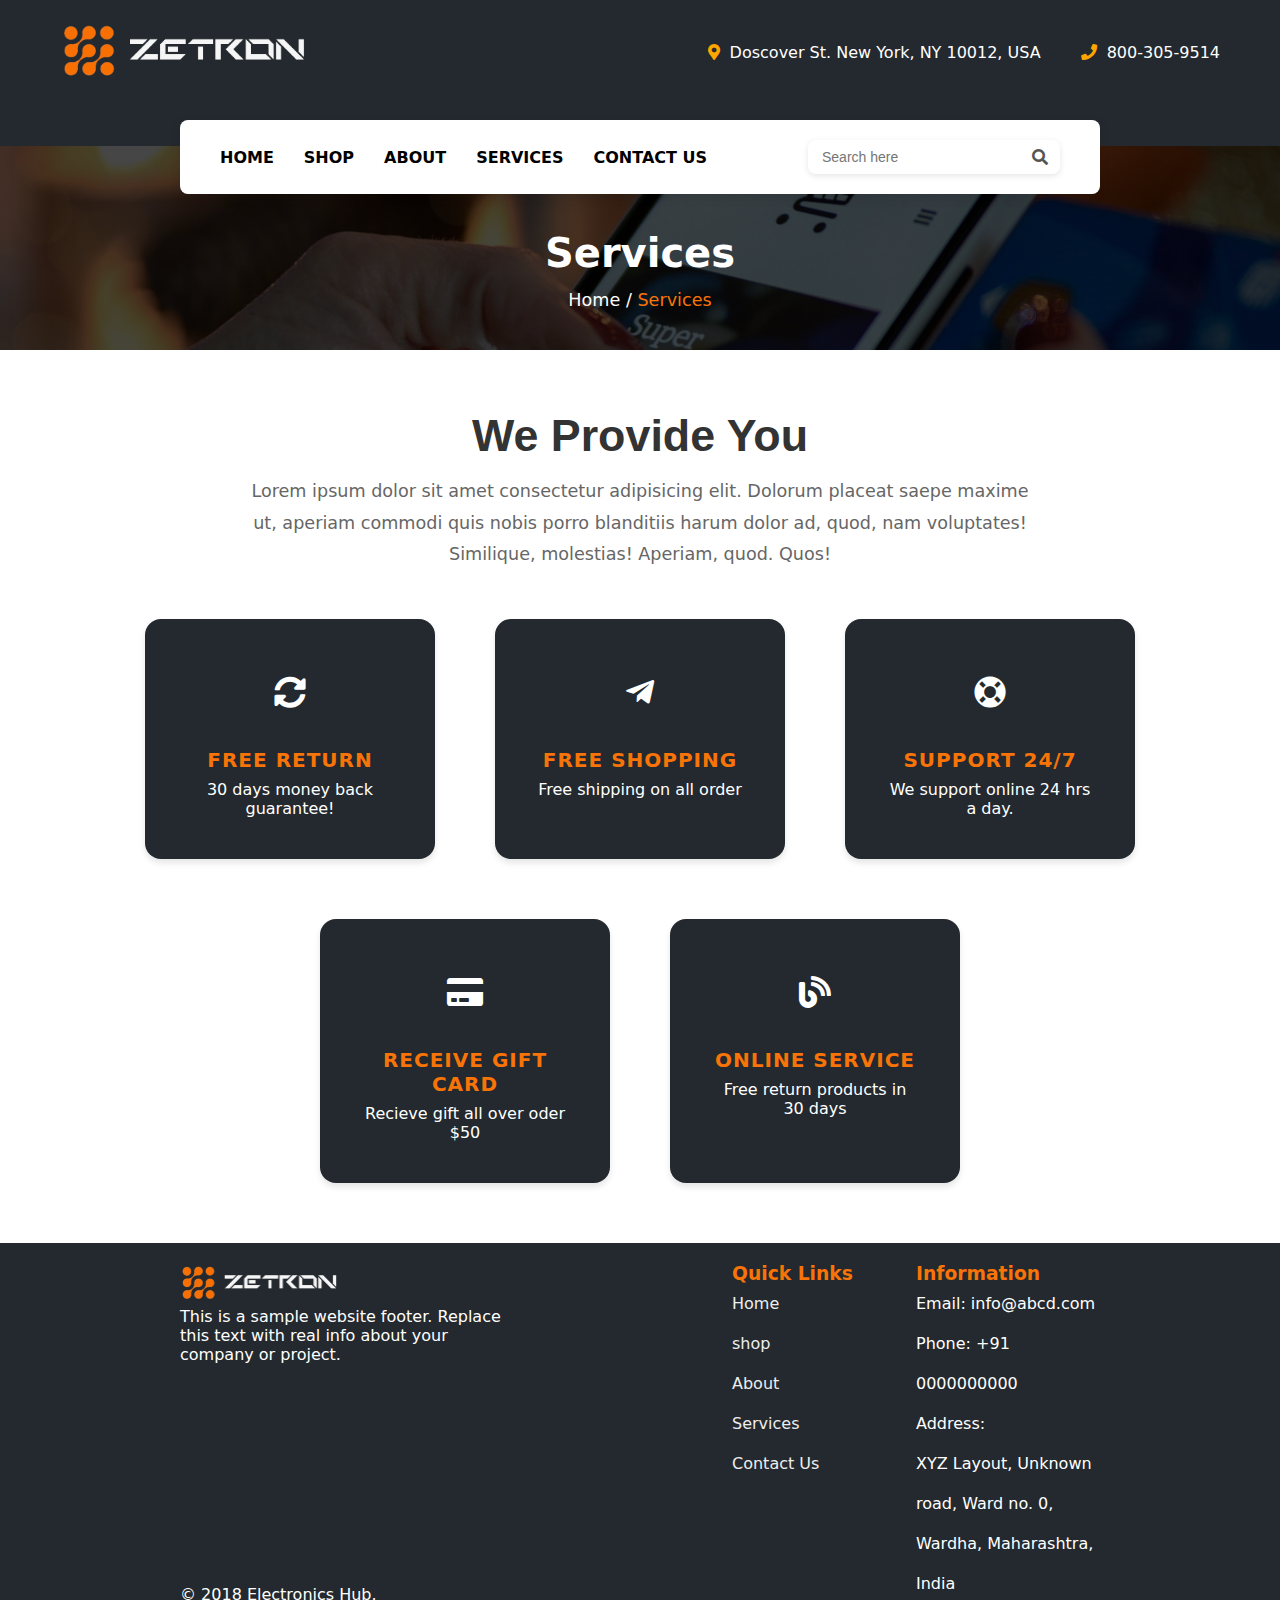
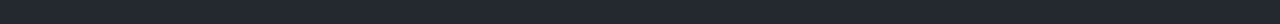
<file: services.html>
<!DOCTYPE html>
<html lang="en">

<head>
    <meta charset="UTF-8">
    <title>Zetron Services</title>


    <link rel="stylesheet" href="./styles.css">
    <link rel="stylesheet" href="https://cdnjs.cloudflare.com/ajax/libs/font-awesome/4.7.0/css/font-awesome.min.css">
    <link href="https://cdnjs.cloudflare.com/ajax/libs/font-awesome/5.15.4/css/all.min.css" rel="stylesheet">
    <link rel="stylesheet" href="./styles.css">
    <link rel="stylesheet" href="./responsive.css">
    <link rel="stylesheet" href="./theme.css">
    <link rel="stylesheet" href="./css/services.css">
    <link rel="stylesheet" href="./css/shop.css">
</head>

<body>
    <iframe src="header.html" style="border:none;width:100%;height:260px; z-index:9999; "></iframe>
    <div class="shop-section1 respon-padding ">
        <h1 class="shop-heading">Services</h1>
        <div class="timeline">
            <a href="./index.html"><span>Home</span></a> /
            <a href="" class="selected"><span>Services</span></a>
        </div>
    </div>


    <div class="section-header">
        <h1>We Provide You</h1>
        <p>Lorem ipsum dolor sit amet consectetur adipisicing elit. Dolorum placeat saepe maxime ut, aperiam commodi
            quis nobis porro blanditiis harum dolor ad, quod, nam voluptates! Similique, molestias! Aperiam, quod. Quos!
        </p>
    </div>
    <div class="services-grid page-padding respon-padding">
        <div class="service-card">
            <div class="icon">
                <i class="fa fa-sync-alt fa" style="font-size: 2em;"></i>

            </div>
            <h3>FREE RETURN</h3>
            <p>30 days money back guarantee!</p>
        </div>

        <div class="service-card">
            <div class="icon">
                <i class="fab fa-telegram-plane fa-2x" style="font-size: 2em;"></i>
            </div>
            <h3>FREE SHOPPING</h3>
            <p>Free shipping on all order</p>
        </div>


        <div class="service-card">
            <div class="icon">
                <i class="fas fa-life-ring fa" style="font-size: 2em;"></i>
            </div>
            <h3>SUPPORT 24/7</h3>
            <p>We support online 24 hrs a day.</p>
        </div>

    </div>
    <div class="services-grid page-padding respon-padding">

        <div class="service-card">
            <div class="icon">
                <i class="fas fa-credit-card fa" style="font-size: 2em;"></i>


            </div>
            <h3>RECEIVE GIFT CARD</h3>
            <p>Recieve gift all over oder $50</p>
        </div>


        <div class="service-card">
            <div class="icon">
                <i class="fas fa-blog fa" style="font-size: 2em;"></i>

            </div>
            <h3>ONLINE SERVICE</h3>
            <p>Free return products in 30 days</p>

        </div>
    </div>

    <!-- Footer Section -->

    <div class="footer">
        <div class="comp-info">
            <div>
                <img src="./Logo/Zetron-Logo.png" class="logo">
                <p>This is a sample website footer. Replace this text with real info about your company or project.</p>
            </div>

            <div>
                <span style="color: white;">© 2018 Electronics Hub.</span>
            </div>
        </div>
        <div class="quick-links">
            <h3>Quick Links</h3>
            <ul style="list-style:none; padding:0; line-height: 40px;">
                <li><a href="./index.html" target="_parent" style="color:#eee; text-decoration:none;">Home</a></li>
                <li><a href="./shop.html" target="_parent" style="color:#eee; text-decoration:none;">shop</a></li>
                <li><a href="./about.html" target="_parent" style="color:#eee; text-decoration:none;">About</a></li>
                <li><a href="./services.html" target="_parent" style="color:#eee; text-decoration:none;">Services</a>
                </li>
                <li><a href="./contact.html" target="_parent" style="color:#eee; text-decoration:none;">Contact Us</a>
                </li>
                </li>

            </ul>
        </div>
        <div class="contact">
            <h3>Information</h3>
            <ul style="list-style:none; padding:0; line-height: 40px;">
                <li>Email: info@abcd.com</li>
                <li>Phone: +91 0000000000</li>
                <li>Address: <br>XYZ Layout, Unknown road, Ward no. 0, Wardha, Maharashtra, India</li>
            </ul>
        </div>
    </div>

</body>

</html>
</file>
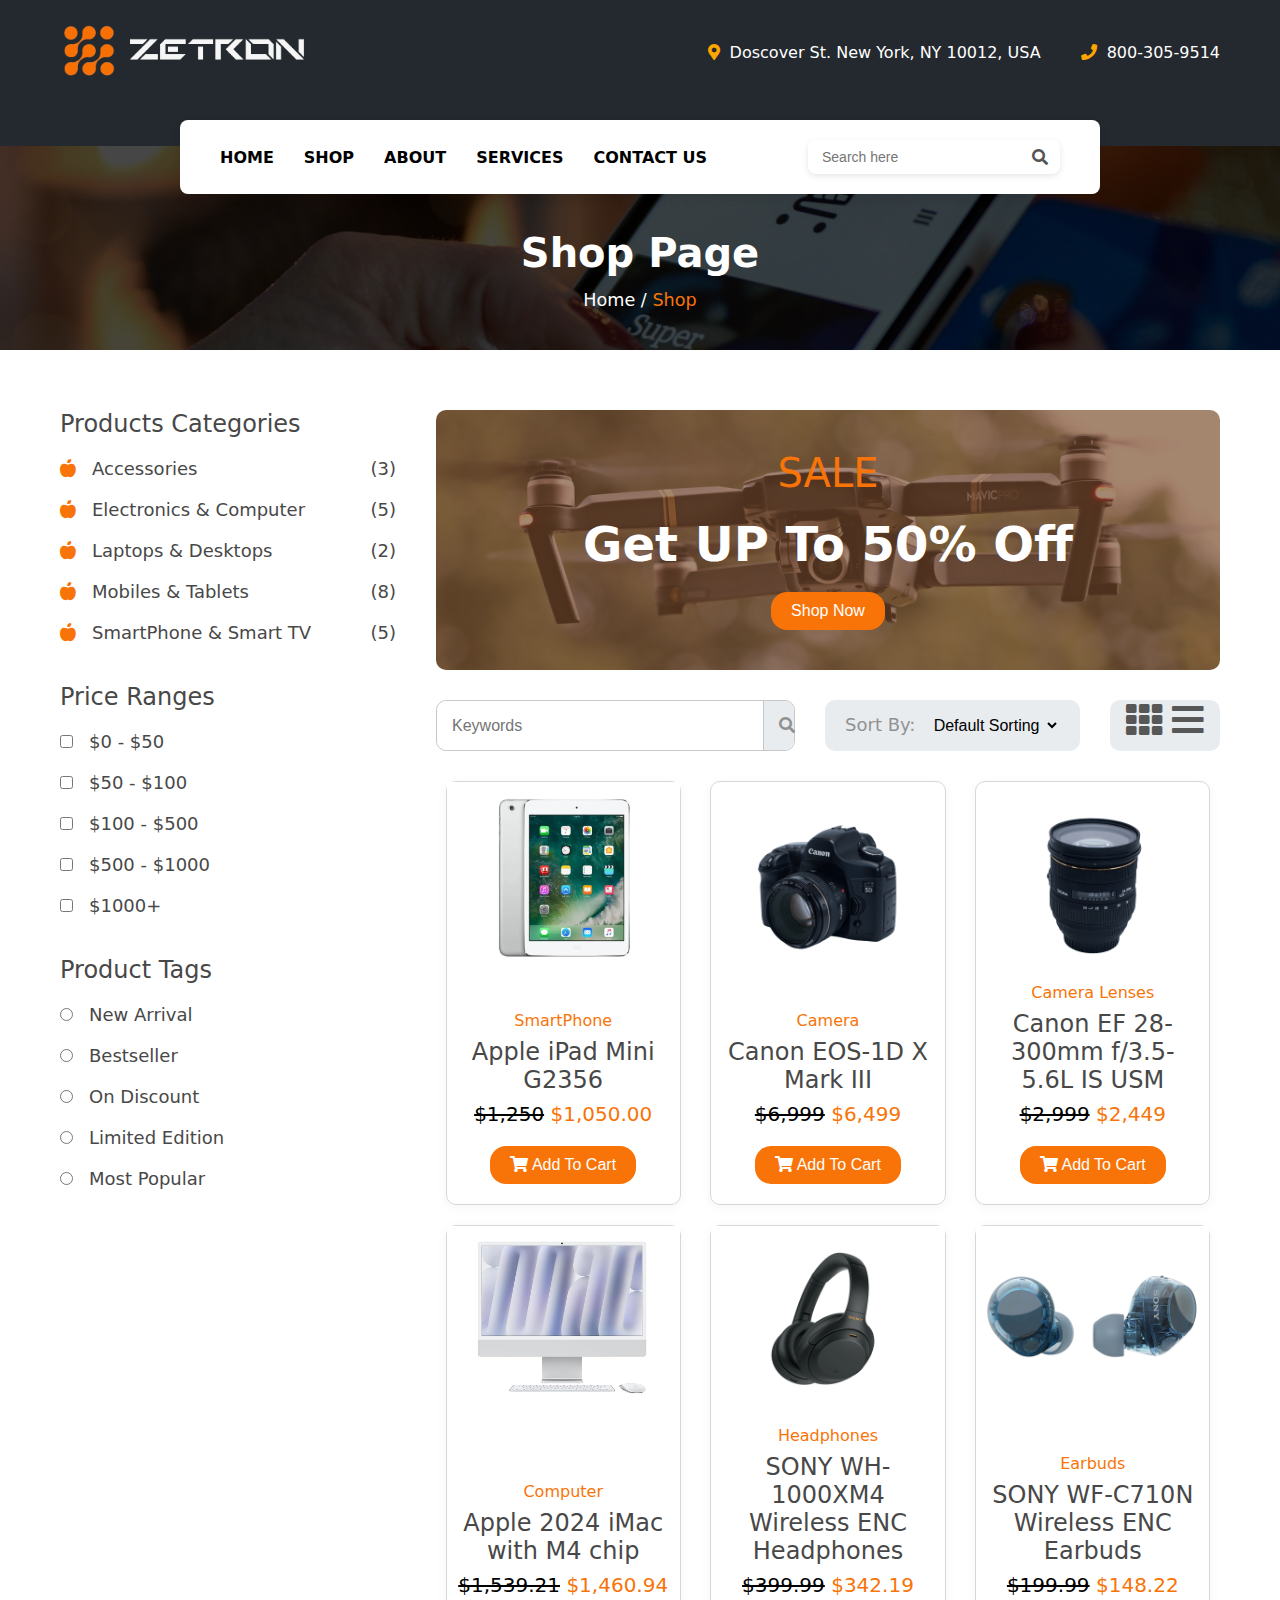
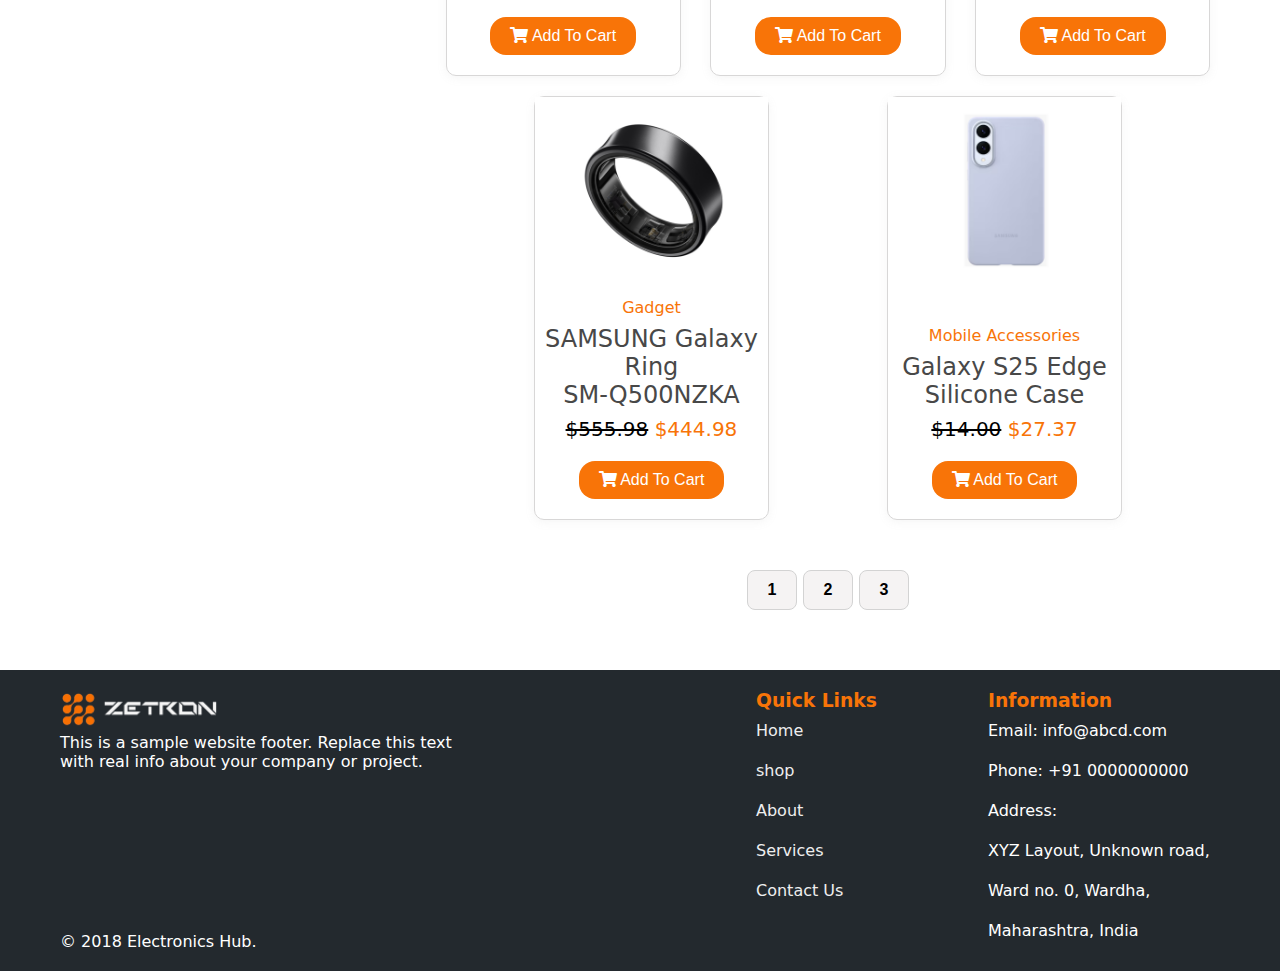
<file: shop.html>
<!DOCTYPE html>
<html lang="en">

<head>
    <meta charset="UTF-8">
    <title>Zetron</title>
    <link rel="stylesheet" href="./styles.css">
    <link rel="stylesheet" href="./responsive.css">
    <link rel="stylesheet" href="./css/shop.css">
    <link rel="stylesheet" href="./theme.css">
    <link rel="stylesheet" href="https://cdnjs.cloudflare.com/ajax/libs/font-awesome/4.7.0/css/font-awesome.min.css">
    <link href="https://cdnjs.cloudflare.com/ajax/libs/font-awesome/5.15.4/css/all.min.css" rel="stylesheet">

    <title>Shop</title>
</head>

<body>
    <iframe src="header.html" style="border:none;width:100%;height:260px;z-index:9999;" class="header"></iframe>


    <div class="shop-section1 respon-padding">
        <h1 class="shop-heading">Shop Page</h1>
        <div class="timeline">
            <a href="./index.html"><span>Home</span></a> / <a href="" class="selected"><span>Shop</span></a>
        </div>
    </div>

    <div class="shop-list page-padding respon-padding">
        <div class="shop-left">
            <div class="category-filter">
                <h2 class="filters-heading">Products Categories</h2>
                <ul>
                    <li>
                        <div class="category-item">
                            <a href=""><i class="fas fa-apple-alt primary-color"></i>Accessories</a>
                            <span>(3)</span>
                        </div>
                    </li>
                    <li>
                        <div class="category-item">
                            <a href=""><i class="fas fa-apple-alt primary-color"></i>Electronics & Computer</a>
                            <span>(5)</span>
                        </div>
                    </li>
                    <li>
                        <div class="category-item">
                            <a href=""><i class="fas fa-apple-alt primary-color"></i>Laptops & Desktops</a>
                            <span>(2)</span>
                        </div>
                    </li>
                    <li>
                        <div class="category-item">
                            <a href=""><i class="fas fa-apple-alt primary-color"></i>Mobiles & Tablets</a>
                            <span>(8)</span>
                        </div>
                    </li>
                    <li>
                        <div class="category-item">
                            <a href=""><i class="fas fa-apple-alt primary-color"></i>SmartPhone & Smart TV</a>
                            <span>(5)</span>
                        </div>
                    </li>
                </ul>
            </div>
            <div class="price-filter">
                <h2 class="filters-heading">Price Ranges</h2>

                <ul>
                    <li>
                        <label>
                            <input type="checkbox" name="price" value="0-50"> $0 - $50
                        </label>
                    </li>
                    <li>
                        <label>
                            <input type="checkbox" name="price" value="0-50"> $50 - $100
                        </label>
                    </li>
                    <li>
                        <label>
                            <input type="checkbox" name="price" value="0-50"> $100 - $500
                        </label>
                    </li>
                    <li>
                        <label>
                            <input type="checkbox" name="price" value="0-50"> $500 - $1000
                        </label>
                    </li>
                    <li>
                        <label>
                            <input type="checkbox" name="price" value="0-50"> $1000+
                        </label>
                    </li>

                </ul>
            </div>
            <div class="tags-filter">
                <h2 class="filters-heading">Product Tags</h2>

                <ul>
                    <li>
                        <label>
                            <input type="radio" name="tag" value="new"> New Arrival
                        </label>
                    </li>
                    <li>
                        <label>
                            <input type="radio" name="tag" value="bestseller"> Bestseller
                        </label>
                    </li>
                    <li>
                        <label>
                            <input type="radio" name="tag" value="discount"> On Discount
                        </label>
                    </li>
                    <li>
                        <label>
                            <input type="radio" name="tag" value="limited"> Limited Edition
                        </label>
                    </li>
                    <li>
                        <label>
                            <input type="radio" name="tag" value="popular"> Most Popular
                        </label>
                    </li>

                </ul>
            </div>
        </div>
        <div class="shop-right">
            <div class="sale-card">
                <span class="primary-color sale-subheading">SALE</span>
                <h1 class="sale-card-heading">Get UP To 50% Off</h1>
                <button class="common-btn sale-btn">Shop Now</button>
            </div>
            <div class="filter-right">
                <div class="search-bar">
                    <input type="text" placeholder="Keywords" class="search-field">
                    <div class="search-icon">
                        <i class="fa fa-search "></i>
                    </div>
                </div>
                <div class="sort-dropdown">
                    <label for="sort">Sort By:</label>
                    <select name="sort" id="" class="sort-options">
                        <option selected value="">Default Sorting</option>
                        <option value="">Nothing</option>
                        <option value="Popularity">Popularity</option>
                        <option value="Newness">Newness</option>
                        <option value="">Average Rating</option>
                        <option value="">Low to high</option>
                        <option value="">High to low</option>
                    </select>
                </div>
                <div class="view-filter">
                    <a href=""><i class="fas fa-th "></i></a>
                    <a href=""><i class="fas fa-bars "></i></a>
                </div>
            </div>
            <div>
                <div class="shop-products">

                    <div class="all-products">
                        <div class="shop-product-card ">
                            <div class="product-img">
                                <img src="./Images/product-3.png" alt="Product1">
                            </div>
                            <div class="product-details">
                                <span class="primary-color">SmartPhone</span>
                                <h4>Apple iPad Mini <br>G2356</h4>
                                <div class="price">
                                    <del>$1,250</del>
                                    <span class="primary-color">$1,050.00</span>
                                </div>
                                <button class="common-btn"><i class="fas fa-shopping-cart"></i> Add To Cart</button>
                            </div>
                        </div>

                        <div class="shop-product-card ">
                            <div class="product-img">
                                <img src="./Images/product-4.png" alt="Product1">
                            </div>
                            <div class="product-details">
                                <span class="primary-color">Camera</span>
                                <h4>Canon EOS-1D X <br>Mark III</h4>
                                <div class="price">
                                    <del>$6,999</del>
                                    <span class="primary-color">$6,499</span>
                                </div>
                                <button class="common-btn"><i class="fas fa-shopping-cart"></i> Add To Cart</button>
                            </div>
                        </div>

                        <div class="shop-product-card ">
                            <div class="product-img">
                                <img src="./Images/product-5.png" alt="Product1">
                            </div>
                            <div class="product-details">
                                <span class="primary-color">Camera Lenses</span>
                                <h4>Canon EF 28-300mm f/3.5-5.6L IS USM</h4>
                                <div class="price">
                                    <del>$2,999</del>
                                    <span class="primary-color">$2,449</span>
                                </div>
                                <button class="common-btn"><i class="fas fa-shopping-cart"></i> Add To Cart</button>
                            </div>
                        </div>

                        <div class="shop-product-card ">
                            <div class="product-img">
                                <img src="./Images/product-7.png" alt="Product1">
                            </div>
                            <div class="product-details">
                                <span class="primary-color">Computer</span>
                                <h4>Apple 2024 iMac <br>with M4 chip</h4>
                                <div class="price">
                                    <del>$1,539.21</del>
                                    <span class="primary-color">$1,460.94</span>
                                </div>
                                <button class="common-btn"><i class="fas fa-shopping-cart"></i> Add To Cart</button>
                            </div>
                        </div>

                        <div class="shop-product-card ">
                            <div class="product-img">
                                <img src="./Images/product-8.png" alt="Product1">
                            </div>
                            <div class="product-details">
                                <span class="primary-color">Headphones</span>
                                <h4>SONY WH-1000XM4 <br>Wireless ENC Headphones</h4>
                                <div class="price">
                                    <del>$399.99</del>
                                    <span class="primary-color">$342.19</span>
                                </div>
                                <button class="common-btn"><i class="fas fa-shopping-cart"></i> Add To Cart</button>
                            </div>
                        </div>

                        <div class="shop-product-card ">
                            <div class="product-img">
                                <img src="./Images/product-9.png" alt="Product1">
                            </div>
                            <div class="product-details">
                                <span class="primary-color">Earbuds</span>
                                <h4>SONY WF-C710N <br>Wireless ENC Earbuds</h4>
                                <div class="price">
                                    <del>$199.99</del>
                                    <span class="primary-color">$148.22</span>
                                </div>
                                <button class="common-btn"><i class="fas fa-shopping-cart"></i> Add To Cart</button>
                            </div>
                        </div>

                        <div class="shop-product-card ">
                            <div class="product-img">
                                <img src="./Images/product-10.png" alt="Product1">
                            </div>
                            <div class="product-details">
                                <span class="primary-color">Gadget</span>
                                <h4>SAMSUNG Galaxy Ring <br>SM-Q500NZKA</h4>
                                <div class="price">
                                    <del>$555.98</del>
                                    <span class="primary-color">$444.98</span>
                                </div>
                                <button class="common-btn"><i class="fas fa-shopping-cart"></i> Add To Cart</button>
                            </div>
                        </div>

                        <div class="shop-product-card ">
                            <div class="product-img">
                                <img src="./Images/product-11.png" alt="Product1">
                            </div>
                            <div class="product-details">
                                <span class="primary-color">Mobile Accessories</span>
                                <h4>Galaxy S25 Edge <br>Silicone Case</h4>
                                <div class="price">
                                    <del>$14.00</del>
                                    <span class="primary-color">$27.37</span>
                                </div>
                                <button class="common-btn"><i class="fas fa-shopping-cart"></i> Add To Cart</button>
                            </div>
                        </div>

                    </div>
                    <div class="more-products">
                        <button class="more-btn">1</button>
                        <button class="more-btn">2</button>
                        <button class="more-btn">3</button>
                    </div>
                </div>
            </div>
        </div>
    </div>



    <!-- Footer Section Start -->

    <div class="footer respon-padding">
        <div class="comp-info">
            <div>
                <img src="./Logo/Zetron-Logo.png" class="logo">
                <p>This is a sample website footer. Replace this text with real info about your company or project.</p>
            </div>

            <div>
                <span style="color: white;">© 2018 Electronics Hub.</span>
            </div>
        </div>
        <div class="quick-links">
            <h3>Quick Links</h3>
            <ul style="list-style:none; padding:0; line-height: 40px;">
                <li><a href="./index.html" target="_parent" style="color:#eee; text-decoration:none;">Home</a></li>
                <li><a href="./shop.html" target="_parent" style="color:#eee; text-decoration:none;">shop</a></li>
                <li><a href="./about.html" target="_parent" style="color:#eee; text-decoration:none;">About</a></li>
                <li><a href="./services.html" target="_parent" style="color:#eee; text-decoration:none;">Services</a></li>
                <li><a href="./contact.html" target="_parent" style="color:#eee; text-decoration:none;">Contact Us</a></li>
                
            </ul>
        </div>
        <div class="contact">
            <h3>Information</h3>
            <ul style="list-style:none; padding:0; line-height: 40px;">
                <li>Email: info@abcd.com</li>
                <li>Phone: +91 0000000000</li>
                <li>Address: <br>XYZ Layout, Unknown road, Ward no. 0, Wardha, Maharashtra, India</li>
            </ul>
        </div>
    </div>



</body>

</html>
</file>
<file: styles.css>
* {
    margin: 0;
    box-sizing: border-box;
}

body {
    display: flex;
    flex-direction: column;
    align-items: center;
}

/* home feature */

.features {
    display: flex;
    width: 100%;
    padding: 0px 180px 0px 180px;
    background-color: rgb(35, 41, 46);
}

.features-card {
    display: flex;
    width: 25%;
    align-items: center;
    gap: 18px;
    padding: 16px 25px;
    /* background-color: white; */
    border-left: 0.2px solid rgb(214, 212, 212);
    border-right: 0.2px solid rgb(214, 212, 212);
    color: white;
}

.feature-detail h6 {
    /* color: #484848; */
    font-size: 1rem;
    font-weight: 500;
}

.feature-detail p {
    /* color: #919191; */
    font-weight: 400;
}

/* Offers */

.offers {
    width: 100%;
    padding: 60px 180px 60px 180px;
    display: flex;
    justify-content: center;
    gap: 40px;
    background-color: #ebebeb;
}

.offer-card {
    display: flex;
    width: 38%;
    justify-content: space-between;
    gap: 30px;
    align-items: center;
    background-color: white;
    border-radius: 10px;
    border: 1px solid #d8d7d7;
    box-shadow: 0 2px 10px rgba(153, 153, 153, 0.1);
    padding: 14px 28px;
}

.offer-product-img {
    max-width: 100%;
    height: auto;
    vertical-align: middle;
    width: 40%;
}

.offer-detail {}

.offer-detail p {
    color: #6c757d;
}

.offer-detail h1 {
    font-size: 4rem;
    color: rgb(255, 72, 0);
}

.offer-detail h3 {
    font-size: 1.75rem;
}

/* Products */

.products {
    width: 100%;
    padding: 80px 180px 80px 180px;
}

.all-products {
    display: flex;
    flex-wrap: wrap;
    gap: 40px;
    justify-content: space-evenly;
}

.product-card {
    width: 22%;
    display: flex;
    flex-direction: column;
    justify-content: space-between;
    border-radius: 10px;
    border: 1px solid #d8d7d7;
    box-shadow: 0 2px 10px rgba(153, 153, 153, 0.1);
    cursor: pointer;
}

.product-img img {
    width: 100%;
    /* margin-top: 20px; */
}

.product-details {
    text-align: center;
    padding: 10px 10px 20px 10px;
}

.product-details h4 {
    font-size: 1.5rem;
    color: #484848;
    font-weight: 500;
    margin-top: .5rem;
    margin-bottom: .5rem;
}

.product-details .price {
    font-size: 1.25rem;
    margin-bottom: 1em;
}

.more-products {
    text-align: center;
}

.more-btn {
    margin-top: 50px;
    margin-bottom: 0px;
    background-color: rgb(245, 243, 243);
    border: 1px solid lightgrey;
    padding: 10px 20px;
    font-weight: bolder;
    border-radius: 8px;
    font-size: 16px;
    cursor: pointer;
}

.more-btn:hover {
    background-color: rgb(233, 232, 232);
}

/* FAQ's */
.faqs {
    width: 100%;
    padding: 80px 180px 80px 180px;
    display: flex;
    flex-direction: column;
    align-items: center;
}

.faq-item {
    width: 70%;
  border: 1px solid #d8d7d7;
  box-shadow: 0 2px 10px rgba(153, 153, 153, 0.1);
  border-radius: 10px;
  background-color: white;
  margin-bottom: 15px;
  overflow: hidden; 
}


.que {
  display: flex;
  justify-content: space-between;
  padding: 20px;
  cursor: pointer;
  transition: background-color 0.3s ease;
}


.que span {
  font-size: 20px;
  font-weight: 500;
  transition: color 0.3s ease;
}

.que:hover span {
  color: rgb(248, 116, 8);
}


.faq-arrow i {
  transition: transform 0.3s ease;
}


.ans {
  max-height: 0;
  overflow: hidden;
  transition: max-height 0.4s ease;
  padding: 0 20px; 
}

.ans p {
  margin: 15px 0;
  font-size: 16px;
  color: #444;
}


.faq-item.active .ans {
  max-height: 200px; 
}

.faq-item.active .faq-arrow i {
  transform: rotate(180deg);
}



/* Footer */

.footer {
    background-color: rgb(35, 41, 46);
    color: white;
    padding: 20px 180px 20px 180px;
    display: flex;
    justify-content: space-between;
    width: 100%;
}

h3 {
    color: rgb(248, 116, 8);
}

.comp-info {
    width: 60%;
    display: flex;
    flex-direction: column;
    justify-content: space-between;
}

.logo {
    width: 160px;
}

.comp-info p {
    width: 60%;
}

.quick-links {
    width: 20%;
}

.contact {
    width: 20%;
}
</file>
<file: responsive.css>
@media (max-width: 1500px) {
    .respon-padding {
        padding-left: 60px !important;
        padding-right: 60px !important;
    }

    .Home-page h1 {
        width: 60% !important;
    }

    .Home-page p {
        width: 60% !important;
    }

    .offer-card {
        width: 50% !important;
    }

    .all-products {
        flex-wrap: wrap;
        gap: 20px;
    }

    .product-card {
        width: 20% !important;
    }
}

@media (max-width: 1250px) {
    .respon-padding {
        padding-left: 30px !important;
        padding-right: 30px !important;
    }
.front-header{
        left: 30px !important;
            right: 30px !important;
            /* padding: 20px 20px !important; */
    }
    
    .offer-detail p {}

    .offer-detail h1 {
        font-size: 2.5rem;
    }

    .offer-detail h3 {
        font-size: 1.1rem;
    }

    .all-products {
        flex-wrap: wrap;
        gap: 20px ;
    }

    .product-card {
        width: 30% !important;
    }
    .shop-product-card {
        width: 40% !important;
    }
    .search-bar{
        width: 30% !important;
    }
    .sort-dropdown{
        width: 40% !important;
    }
    .view-filter{
        width: 20% !important;
    }
}

@media (max-width: 1000px) {

    .respon-padding {
        padding-left: 30px !important;
        padding-right: 30px !important;
    }
    .front-header{
        left: 30px !important;
            right: 30px !important;
            /* padding: 20px 20px !important; */
    }
    .features {
        flex-wrap: wrap;
        justify-content: space-evenly;
    }
    .features-card{
        width: 33.33% !important;
    }

    .Home-page h1 {
        width: 80% !important;
    }

    .Home-page p {
        width: 80% !important;
    }
    .offer-detail p {}

    .offer-detail h1 {
        font-size: 2.5rem;
        color: rgb(255, 72, 0);
    }

    .offer-detail h3 {
        font-size: 1.1rem;
    }

    .all-products {
        flex-wrap: wrap;
        gap: 60px;
    }

    .product-card {
        width: 40% !important;
    }
    .product-card {
    display: none;
  }
  .product-card:nth-child(-n+4) {
    display: block;
  }
}
</file>
<file: theme.css>
body {
    font-family: system-ui, -apple-system, BlinkMacSystemFont, 'Segoe UI', Roboto, Oxygen, Ubuntu, Cantarell, 'Open Sans', 'Helvetica Neue', sans-serif;
}

.primary-color {
    color: rgb(248, 116, 8);
}

.secondary-bgcolor {
    background-color: rgb(35, 41, 46);
}

.page-padding {
    padding-left: 180px;
    padding-right: 180px;
}

.common-btn {
    background-color: rgb(248, 116, 8);
    color: white;
    border: none;
    padding: 10px 20px;
    font-size: 16px;
    border-radius: 16px;
}

.common-btn:hover {
    background-color: rgb(214, 72, 7);
}

.section-heading {
    display: flex;
    justify-content: center;
    margin-bottom: 0rem;
    margin-top: 3rem;
}

.section-heading h1 {
    font-size: 2.5rem !important;
    width: fit-content;
    color: #484848;
    font-weight: 500;
    border-bottom: 2px solid rgb(248, 116, 8);
}
</file>
<file: css/about.css>
body {
    font-family: 'Open Sans', Arial, sans-serif; 
    margin: 0;
    padding: 0;
    background-color: #f8f8f8; 
    color: #333;
}

.team-section {
    max-width: 1200px; 
    margin: 40px auto; 
    padding: 0 20px; 
    text-align: center; 
}


.team-header {
    margin-bottom: 50px; 
}

.team-header h1 {
    font-family: 'Montserrat', sans-serif; 
    font-size: 2.8em; 
    font-weight: 700; 
    color: #333;
    margin-bottom: 15px;
}

.team-header p {
    font-size: 1.1em;
    color: #666;
    max-width: 800px; 
    margin: 0 auto; 
    line-height: 1.8;
}


.team-members {
    display: flex;
    justify-content: center; 
    gap: 30px;
    flex-wrap: wrap; 
    margin-bottom: 60px; 
}

.member-card {
    background-color: #fff;
    border-radius: 8px;
    box-shadow: 0 4px 15px rgba(0, 0, 0, 0.08); 
    padding: 30px;
    width: 300px; 
    display: flex;
    flex-direction: column;
    align-items: center; 
    text-align: center;
    justify-content: space-between;
}

.member-card img {
    width: 150px;
    height: 150px;
    border-radius: 50%; 
    object-fit: cover; 
    margin-bottom: 25px;
    border: 3px solid #eee; 
}

.member-info h3 {
    font-family: 'Montserrat', sans-serif;
    font-size: 1.3em;
    font-weight: 600;
    color: #333;
    margin-bottom: 10px;
}

.member-info p {
    font-size: 0.95em;
    color: #666;
    margin-bottom: 15px;
   
    min-height: 120px;
    overflow: hidden; 
}

.read-more {
    color: #007bff; 
    text-decoration: none;
    font-weight: 600;
    font-size: 0.9em;
    display: inline-block; 
    margin-bottom: 15px;
}

.read-more:hover {
    text-decoration: underline;
}

.member-name {
    display: block; 
    font-family: 'Montserrat', sans-serif;
    font-size: 1.1em;
    font-weight: 700;
    color: #333;
    margin-top: 10px;
}

.member-title {
    display: block; 
    font-size: 0.9em;
    color: #888;
    margin-top: 5px;
}
</file>
<file: css/shop.css>
* {
    margin: 0;
    box-sizing: border-box;
}
body {
            font-family: system-ui, -apple-system, BlinkMacSystemFont, 'Segoe UI', Roboto, Oxygen, Ubuntu, Cantarell, 'Open Sans', 'Helvetica Neue', sans-serif;
        }
.shop-section1 {
    background: linear-gradient(rgba(0, 0, 0, 0.726), rgba(0, 0, 0, 0.726)), url(../bg-image/bg-shop.jpg);
    background-size: cover;
    background-position: center top 16%;
    background-repeat: no-repeat;
    margin-top: -120px;
    width: 100%;
    padding: 20px 180px 40px 180px;
    text-align: center;
}
.shop-heading{
    font-size: 2.5rem;
    margin-top: 70px;
    margin-bottom: 14px;
    color: white;
}
.timeline{
    font-weight: 500;
    color: white;
    font-size: 1.1rem;
}
.timeline a{
    text-decoration: none;
    color: white;
}
.selected{
    color: rgb(248, 116, 8) !important;
    cursor:default;
}

.filters-heading{
color: #484848;
    font-weight: 500;
    margin-bottom: 10px;
}
.shop-list{
    display: flex;
    justify-content: space-between;
    gap: 40px;
    width: 100%;
    padding-top: 60px;
    padding-bottom: 60px;
}
.shop-left{
    width: 30%;
    display: flex;
    flex-direction: column;
    gap: 30px;
}
.category-filter{
    color: #484848 ;
}

.category-item{
    display: flex;
    justify-content: space-between;
    font-size: 18px;
    padding: 10px 0;
}
.category-item a{
    color: #484848 ;
    text-decoration: none;
}
.category-item a:hover{
    color: rgb(248, 116, 8);
    text-decoration: none;
    font-weight: 500;
}
.category-item i{
    padding-right: 16px;
}
 ul{
    padding: 0;
}
 li{
    list-style: none;
}
 label {
  display: flex;
    font-size: 18px;
    padding: 10px 0;
    color: #484848 ;
}
label:hover{
 color: rgb(248, 116, 8);
 font-weight: 500;
}

input[type="radio"], input[type="checkbox"] {
  accent-color: rgb(248, 116, 8); 
  margin-right: 16px;
}

.shop-right{
    width: 70%;
    display: flex;
    flex-direction: column;
    /* justify-content: space-between; */
    gap: 30px;
}
.sale-subheading{
    font-size: 2.5rem;
    font-weight: 500;
}
.sale-card-heading{
    color: white;
    font-size: 3rem;
}
.sale-card{
    background: linear-gradient(rgba(117, 74, 45, 0.658), rgba(117, 74, 45, 0.658)), url(../bg-image/sale-bg.jpg);
    background-size: cover;
    background-position: center top 30%;
    text-align: center;
    background-repeat: no-repeat;
    border-radius: 10px;
    padding: 40px;
    display: flex;
    flex-direction: column;
    justify-content: space-between;
    align-items: center;
    gap: 20px;
}
.sale-btn{
    width: fit-content !important;
    cursor: pointer;
}
.filter-right{
    display: flex;
    justify-content: space-between;
    gap: 30px;
    width: 100%;
}
.search-bar{
    width: 50%;
    border: 1px solid rgb(199, 199, 199);
    display: flex;
    justify-content: space-between;
    border-radius: 10px;
}
.search-field{
    border: 0;
    padding: 15px;
    width: 92%;
    border-radius: 10px 0 0 10px;
    font-size: 16px;
    outline: none;
    border-right: 1px solid rgb(199, 199, 199);
}
.search-field:focus-within {
    border: 1px solid rgba(248, 116, 8, 0.527);
    box-shadow: 0 0 5px rgba(233, 118, 25, 0.5);
}
.search-icon{
    vertical-align: middle;
    text-align: center;
    padding: 15px;
    width: 8%;
    background-color: #e9ecef;
    border-radius: 0px 10px 10px 0px;
    color: #919191;
}
.search-icon:hover{
    background-color: rgb(252, 228, 206);
    color: rgb(248, 116, 8);
    cursor: pointer;
}
.sort-dropdown{
    display: flex;
    justify-content: space-between;
    width: 35%;
    background-color: #e9ecef;
    border-radius: 10px;
    padding: 14px 20px;
    vertical-align: middle;
}
.sort-dropdown label{
    padding: 0;
    vertical-align: middle;
    color: #919191;
}
.sort-dropdown label:hover{
    padding: 0;
    vertical-align: middle;
    color: #919191;
    font-weight: normal;
}
.sort-options{
    outline: none;
    border: 0;
    background-color: transparent;
    font-size: 1rem;
}
.view-filter{
    display: flex;
    width: 15%;
    justify-content: space-between;
    padding: 0px 16px;
    border-radius: 10px;
    background-color: #e9ecef;
    font-size: 36px;
    color: rgb(248, 116, 8);    
}
.view-filter i{
    color: #575757; 
}
.view-filter i:hover{
    color: rgb(248, 116, 8); 
}
.shop-product-card {
    width: 30%;
    display: flex;
    flex-direction: column;
    justify-content: space-between;
    border-radius: 10px;
    border: 1px solid #d8d7d7;
    box-shadow: 0 2px 10px rgba(153, 153, 153, 0.1);
    cursor: pointer;
}
</file>
<file: css/contact.css>
body {
            font-family: 'Open Sans', Arial, sans-serif; 
            background-color: #ffffff;
            color: white;
            margin: 0;
            padding: 0;
        }

        .main-content {
            padding: 64px 24px;
            text-align: center;
            max-width: 1200px;
            margin: 0 auto;
        }

        .main-content h1 {
            font-family: 'Montserrat', sans-serif; 
    font-size: 2.8em; 
    font-weight: 700; 
    color: #333;
    margin-bottom: 15px;
        }

        .main-content p {
            font-size: 1.1em;
    color: #666;
    max-width: 800px; 
    margin: 0 auto; 
    line-height: 1.8;
    margin-bottom: 30px;
        }

        .card-container {
            display: grid;
            grid-template-columns: repeat(3, 1fr);
            gap: 32px;
        }

        .card {
            background-color: #fff;
            padding: 32px;
            border-radius: 8px;
            box-shadow: 0 1px 3px rgba(0, 0, 0, 0.1);
            border: 1px solid #e5e7eb;
            display: flex;
            flex-direction: column;
            align-items: center;
            text-align: center;
            position: relative;
        }

        .card-icon {
            width: 96px;
            height: 96px;
            margin-bottom: 24px;
            color: black;
        }

        .card-title {
            font-size: 1.25rem;
            font-weight: 600;
            margin-bottom: 8px;
            color: black;
        }

        .card-subtitle {
            color: #666;
            font-size: 1.1em;
            max-width: 800px; 
    margin: 0 auto; 
    line-height: 1.8;
            margin-bottom: 16px;
        }

        .card-text {
            margin-bottom: 24px;
            color: #666;
            font-size: 1.1em;
            max-width: 800px; 
    margin: 0 auto; 
    line-height: 1.8;
            
        }
        
        .phone-number-container {
            display: flex;
            flex-direction: column;
            gap: 8px;
            margin-top: 8px;
        }

        .phone-number {
            font-weight: 700;
            font-size: 1.125rem;
            color: black;
        }

        .card-button {
            background-color: orange;
            color: #000000;
            font-weight: 500;
            padding: 8px 32px;
            border-radius: 9999px;
            border: 1px solid #d1d5db;
            text-decoration: none;
            transition: background-color 0.2s ease;
            font-weight: bold;
        }

        /*form*/

        .container {
            width: 100%;
            max-width: 450px;
            justify-content: center;
            display: block;
            margin: auto;
        }

        .contact-button {
            background-color: orange;
            color: #000000;
            font-weight: 500;
            padding: 8px 32px;
            border-radius: 9999px;
            padding: 15px 30px;
            border: none;
            border-radius: 8px;
            font-size: 1.1em;
            font-weight: 600;
            box-shadow: 0 4px 15px rgba(0, 0, 0, 0.1);
            text-decoration: none;
            display: inline-block;
            margin-bottom: 40px;
            }

        .contact-form-container {
            display: none;
            position: fixed;
            top: 0;
            left: 0;
            width: 100%;
            height: 100%;
            background-color: rgba(0, 0, 0, 0.5);
            justify-content: center;
            align-items: center;
            z-index: 1000;
            
        }


        .contact-form-container:target {
            display: flex;
        }

        .form-content {
            background-color: #fff;
            padding: 30px;
            border-radius: 12px;
            box-shadow: 0 10px 30px rgba(0, 0, 0, 0.2);
            width: 90%;
            max-width: 450px;
            position: relative;
            animation: fadeIn 0.3s ease-in-out;
        }


        .close-button {
            position: absolute;
            top: 15px;
            right: 15px;
            font-size: 1.5em;
            color: #aaa;
            cursor: pointer;
            text-decoration: none;
            transition: color 0.2s;
        }

        .close-button:hover {
            color: #333;
        }

        .contact-form h2 {
            margin-top: 0;
            color: #333;
            font-size: 1.8em;
            margin-bottom: 20px;
        }

        .form-info {
            margin-bottom: 15px;
            text-align: left;
        }

        .form-info label {
            display: block;
            margin-bottom: 8px;
            font-weight: 600;
            color: #333;
        }

        .form-info input {
            width: 100%;
            padding: 12px;
            border: 1px solid #ddd;
            border-radius: 8px;
            box-sizing: border-box;
            font-size: 1em;
            transition: border-color 0.2s, box-shadow 0.2s;
        }

        .form-info input:focus {
            border-color: #ffffff;
            outline: none;
            box-shadow: 0 0 5px rgba(76, 175, 80, 0.5);
        }

        .submit-button {
            width: 100%;
            padding: 15px;
            background-color: #000000;
            color: white;
            border: none;
            border-radius: 8px;
            cursor: pointer;
            font-size: 1.1em;
            font-weight: 600;
            transition: background-color 0.3s ease;
            margin-top: 10px;
        }
</file>
<file: css/services.css>
body {
    font-family: 'Open Sans', Arial, sans-serif;
    background-color: #ffffff;
    color: white;
    margin: 0;
    padding: 0;
}



.section-header {
    text-align: center;
    margin-bottom: 3rem;
    margin-top: 60px;
}

.section-header h1 {
    font-family: 'Montserrat', sans-serif;
    font-size: 2.8em;
    font-weight: 700;
    color: #333;
    margin-bottom: 15px;
}


.section-header p {
    font-size: 1.1em;
    color: #666;
    max-width: 800px;
    margin: 0 auto;
    line-height: 1.8;
}

.services-grid {
    display: flex;
    gap: 60px;
    margin-bottom: 60px;
    justify-content: center;
    width: 100%;
}

.service-card {
    background-color: rgb(35, 41, 46);
    padding: 2.5rem;
    width: 25%;
    border-radius: 1rem;
    border: 1px solid transparent;
    box-shadow: 0 4px 6px rgba(0, 0, 0, 0.1);
    text-align: center;
}

.service-card .icon {
    width: 4rem;
    height: 4rem;
    display: flex;
    align-items: center;
    justify-content: center;
    border-radius: 9999px;
    margin: 0 auto 1.5rem;
}


.service-card h3 {
    font-size: 1.25rem;
    font-weight: 600;
    text-transform: uppercase;
    letter-spacing: 0.05em;
    margin-bottom: 0.5rem;
}

.service-card p {
    font-size: 1rem;
    color: #ffffff;
}
</file>
